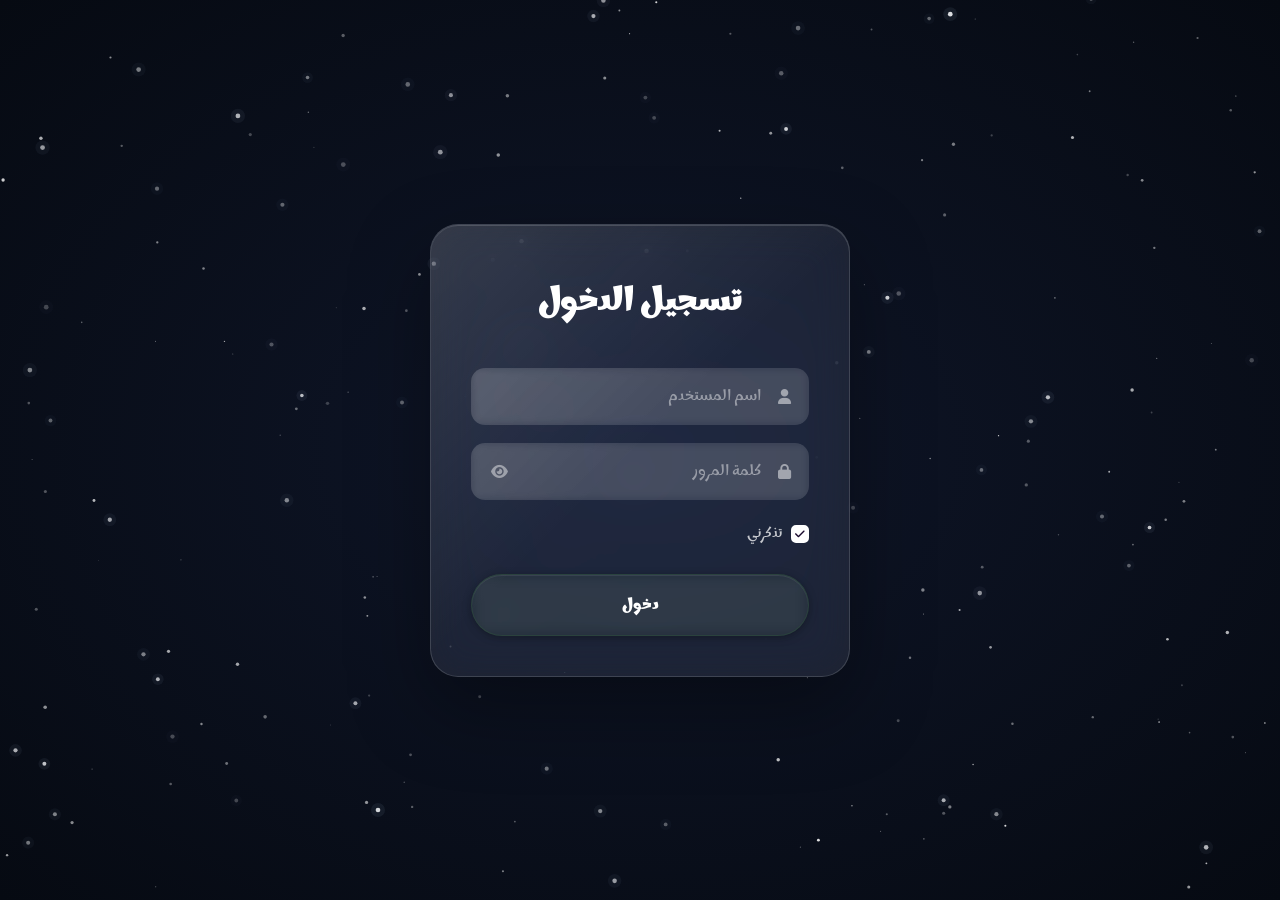
<file: index.html>
<!DOCTYPE html>
<html lang="ar" dir="rtl">
<head>
    <meta charset="UTF-8">
    <meta name="viewport" content="width=device-width, initial-scale=1.0">
    <link rel="icon" type="image/svg+xml" href="data:image/svg+xml,%3Csvg xmlns='http://www.w3.org/2000/svg' viewBox='0 0 32 32'%3E%3Crect width='32' height='32' rx='6' fill='%2310b981'/%3E%3Cpath d='M14 6h4v8h8v4h-8v8h-4v-8H6v-4h8z' fill='%23fff'/%3E%3C/svg%3E">
    <title>تسجيل الدخول</title>
    <link href="https://fonts.googleapis.com/css2?family=Marhey:wght@300;400;500;600;700&display=swap" rel="stylesheet">
    <link rel="stylesheet" href="https://cdnjs.cloudflare.com/ajax/libs/font-awesome/6.5.1/css/all.min.css">
    <link rel="stylesheet" href="login.css">
</head>
<body>

    <canvas id="starfield"></canvas>

    <!-- ===== Login Card ===== -->
    <div class="login-wrapper">
        <div class="glass-card">
            <h1>تسجيل الدخول</h1>

            <form action="javascript:void(0)" onsubmit="login()">
                <div class="form-group">
                    <input type="text" placeholder="اسم المستخدم" id="username" autocomplete="username">
                    <i class="fas fa-user icon"></i>
                </div>

                <div class="form-group">
                    <input type="password" placeholder="كلمة المرور" id="password" autocomplete="current-password">
                    <i class="fas fa-lock icon"></i>
                    <button type="button" class="toggle-pass" onclick="togglePass()" id="togglePassBtn" tabindex="-1" aria-label="إظهار/إخفاء كلمة المرور">
                        <i class="fas fa-eye"></i>
                    </button>
                </div>

                <div class="options-row">
                    <label class="remember">
                        <input type="checkbox" checked>
                        تذكرني
                    </label>
                </div>

                <div id="errorMsg" class="form-error"></div>

                <button type="submit" class="login-btn">دخول</button>
            </form>
        </div>
    </div>

    <!-- ===== Success Overlay - Lamp Effect ===== -->
    <div class="success-overlay" id="successOverlay">
        <div class="lamp-wrap">
            <div class="lamp-conic-r">
                <div class="mask-b"></div>
                <div class="mask-l"></div>
            </div>
            <div class="lamp-conic-l">
                <div class="mask-b"></div>
                <div class="mask-r"></div>
            </div>
            <div class="lamp-blur-bg"></div>
            <div class="lamp-blur-overlay"></div>
            <div class="lamp-glow"></div>
            <div class="lamp-glow-intense" id="lampGlowIntense"></div>
            <div class="lamp-line" id="lampLine"></div>
            <div class="lamp-spacer"></div>
        </div>
        <div class="success-content">
            <div class="success-check"><i class="fas fa-check"></i></div>
            <div class="success-text">تم التسجيل</div>
            <div class="success-sub">جاري تحويلك...</div>
        </div>
    </div>

    <script src="script.js"></script>
</body>
</html>
</file>
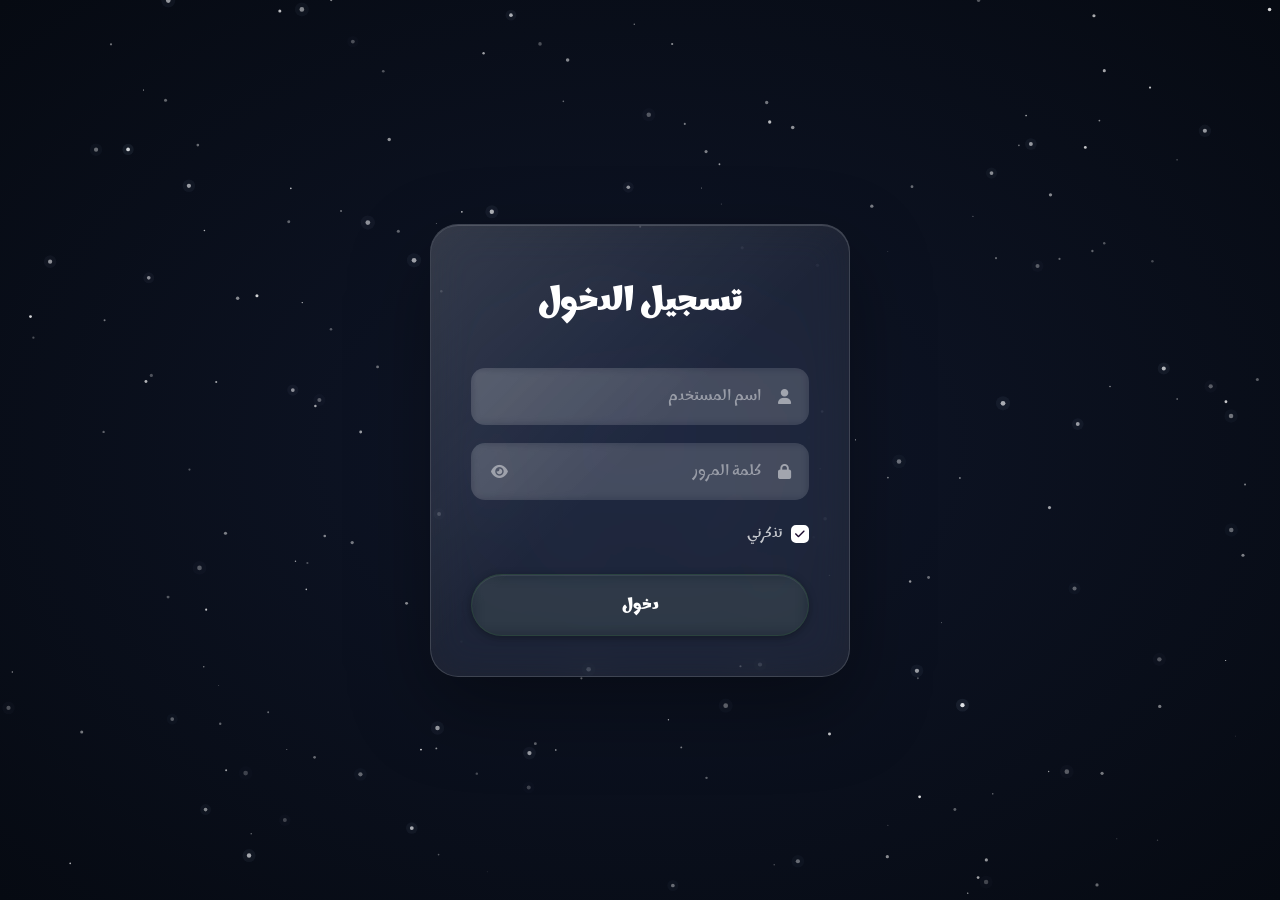
<file: admin/index.html>
<!DOCTYPE html>
<html lang="ar" dir="rtl">
<head>
    <meta charset="UTF-8">
    <meta name="viewport" content="width=device-width, initial-scale=1.0">
    <meta name="theme-color" content="#142918">
    <link rel="icon" type="image/svg+xml" href="data:image/svg+xml,%3Csvg xmlns='http://www.w3.org/2000/svg' viewBox='0 0 32 32'%3E%3Crect width='32' height='32' rx='6' fill='%2310b981'/%3E%3Cpath d='M14 6h4v8h8v4h-8v8h-4v-8H6v-4h8z' fill='%23fff'/%3E%3C/svg%3E">
    <title>لوحة التحكم - مستشفى شهداء الأقصى</title>
    <meta http-equiv="Cache-Control" content="no-cache, no-store, must-revalidate">
    <meta http-equiv="Pragma" content="no-cache">
    <meta http-equiv="Expires" content="0">
    <link rel="stylesheet" href="https://cdnjs.cloudflare.com/ajax/libs/font-awesome/6.5.1/css/all.min.css">
    <link rel="stylesheet" href="../shared.css">
    <link rel="stylesheet" href="style.css">
</head>
<body>
    <div class="theme-overlay" id="themeOverlay"></div>
    <div class="sidebar-overlay" id="sidebarOverlay" onclick="toggleSidebar()"></div>

    <!-- ===== Sidebar ===== -->
    <aside class="sidebar collapsed" id="sidebar">
        <div class="sidebar-brand">
            <div class="brand-icon"><i class="fas fa-crown"></i></div>
            <div class="brand-text">
                <strong>لوحة التحكم</strong>
                <small>مستشفى شهداء الأقصى</small>
            </div>
        </div>
        <nav class="sidebar-nav">
            <a class="tab active" data-tab="dashboard" onclick="adminTab('dashboard')">
                <i class="fas fa-gauge-high"></i> <span>لوحة التحكم</span>
            </a>
            <a class="tab" data-tab="users" onclick="adminTab('users')">
                <span class="lg-icon"><i class="fas fa-users-gear"></i></span> <span>المستخدمون</span>
            </a>
            <a class="tab" data-tab="lists" onclick="adminTab('lists')">
                <span class="lg-icon"><i class="fas fa-list-ul"></i></span> <span>القوائم</span>
            </a>
            <a onclick="navigateWithProgress('../inventory/index.html')" style="cursor:pointer">
                <span class="lg-icon"><i class="fas fa-boxes-stacked"></i></span> <span>الذهاب إلى المخزون</span>
            </a>
        </nav>
        <div class="sidebar-footer">
            <a onclick="logout()"><span class="lg-icon"><i class="fas fa-right-from-bracket"></i></span> <span>تسجيل الخروج</span></a>
            <a onclick="toggleSidebar()" class="sidebar-toggle"><span class="lg-icon"><i class="fas fa-chevron-right"></i></span> <span>طي القائمة</span></a>
        </div>
    </aside>
    <script>if (window.innerWidth > 1024){document.getElementById('sidebar').classList.remove('collapsed')}</script>

    <!-- ===== Main Content ===== -->
    <div class="main-content">
        <!-- Top Bar -->
        <header class="topbar">
            <button class="mobile-menu-btn" onclick="toggleSidebar()"><i class="fas fa-bars"></i></button>
            <div class="topbar-title">
                <i class="fas fa-crown"></i>
                لوحة التحكم
            </div>
            <div class="topbar-left">
                <div id="liveClock" class="topbar-clock"></div>
                <button class="theme-toggle-btn" onclick="toggleTheme()" id="themeBtn" title="الوضع الليلي">
                    <span class="tt-handle"><i class="fas fa-sun"></i></span>
                </button>
            </div>
        </header>

        <!-- Content Area -->
        <div class="content-area">
            <!-- == Dashboard Tab == -->
            <section id="tab-dashboard" class="tab-content active">
                <!-- Stats Row -->
                <div class="stats-row">
                    <div class="stat-card">
                        <div class="stat-icon"><i class="fas fa-users" style="color:#1a7a4c"></i></div>
                        <div class="stat-value" id="statTotalUsers">0</div>
                        <div class="stat-label">إجمالي المستخدمين</div>
                    </div>
                    <div class="stat-card">
                        <div class="stat-icon"><i class="fas fa-crown" style="color:#f59e0b"></i></div>
                        <div class="stat-value" id="statAdmins">0</div>
                        <div class="stat-label">المديرين</div>
                    </div>
                    <div class="stat-card">
                        <div class="stat-icon"><i class="fas fa-user" style="color:#3b82f6"></i></div>
                        <div class="stat-value" id="statUsers">0</div>
                        <div class="stat-label">المستخدمين</div>
                    </div>
                    <div class="stat-card">
                        <div class="stat-icon"><i class="fas fa-circle" style="color:#346739"></i></div>
                        <div class="stat-value" id="statActive">0</div>
                        <div class="stat-label">نشط الآن</div>
                    </div>
                </div>

                <!-- Active Users Bar -->
                <div class="card">
                    <div class="card-body" style="padding:16px 20px">
                        <div style="display:flex;align-items:center;gap:10px;margin-bottom:10px">
                            <i class="fas fa-circle" style="color:#346739;font-size:10px"></i>
                            <span style="font-weight:600;font-size:14px">المستخدمون النشطون حالياً</span>
                        </div>
                        <div id="activeUsersList" style="display:flex;flex-wrap:wrap;gap:8px">جاري التحميل...</div>
                    </div>
                </div>
            </section>

            <!-- == Users Tab == -->
            <section id="tab-users" class="tab-content">
                <div class="card">
                    <div class="card-header">
                        <h2><i class="fas fa-user-gear"></i> إدارة المستخدمين</h2>
                        <button class="btn btn-primary" onclick="showAddUserModal()">
                            <i class="fas fa-plus"></i> إضافة مستخدم
                        </button>
                    </div>
                    <div class="card-body" style="padding-top:0">
                        <div class="table-wrap">
                            <table>
                                <thead>
                                    <tr>
                                        <th>اسم المستخدم</th>
                                        <th>كلمة المرور</th>
                                        <th>الدور</th>
                                        <th>صلاحية التعديل</th>
                                        <th>الإجراءات</th>
                                    </tr>
                                </thead>
                                <tbody id="usersTableBody"></tbody>
                            </table>
                        </div>
                        <div style="margin-top:14px;padding:10px 14px;background:var(--bg-main);border-radius:10px;font-size:13px;color:var(--text-secondary);display:flex;align-items:center;gap:8px">
                            <i class="fas fa-info-circle" style="color:#3b82f6"></i>
                            المستخدم صاحب دور <strong>admin</strong> لا يمكن حذفه.
                        </div>
                    </div>
                </div>
            </section>

            <!-- == القوائم == -->
            <section id="tab-lists" class="tab-content">
                <div class="card">
                    <div class="card-header"><h2><i class="fas fa-list-ul"></i> إدارة القوائم المنسدلة</h2></div>
                    <div class="card-body" id="listsBody"></div>
                </div>
            </section>
        </div>
    </div>

    <!-- ===== Modal ===== -->
    <div class="modal-overlay" id="modalOverlay" onclick="closeModal()"></div>
    <div class="modal" id="modal">
        <div class="modal-header">
            <h3 id="modalTitle">إضافة مستخدم</h3>
            <button class="close-btn" onclick="closeModal()">&times;</button>
        </div>
        <div class="modal-body" id="modalBody"></div>
    </div>

    <!-- ===== Toast Container ===== -->
    <div class="toast-container" id="toastContainer"></div>

    <button class="scroll-top" id="scrollTopBtn" onclick="window.scrollTo({top:0,behavior:'smooth'})" aria-label="رجوع للأعلى">
        <i class="fas fa-arrow-up"></i>
    </button>

    <!-- ===== Loading Overlay (Progressive Flux) ===== -->
    <div class="loading-overlay" id="loadingOverlay">
        <div class="loading-box">
            <div class="flux-icon">
                <i class="fas fa-cubes"></i>
            </div>
            <div class="flux-phases">
                <span class="flux-phase" data-pct="0">جاري التجهيز</span>
                <span class="flux-phase" data-pct="35">جاري التحميل</span>
                <span class="flux-phase" data-pct="70">جاري المعالجة</span>
                <span class="flux-phase" data-pct="100">اكتمل</span>
            </div>
            <div class="flux-track">
                <div class="flux-fill" id="loadingTrack"></div>
                <div class="flux-glow"></div>
            </div>
            <div class="loading-percent" id="loadingPercent">0%</div>
        </div>
    </div>

    <script src="script.js"></script>
    <script>
function navigateWithProgress(url) {
    var overlay = document.getElementById('loadingOverlay');
    var track = document.getElementById('loadingTrack');
    var pct = document.getElementById('loadingPercent');
    overlay.classList.add('active');
    var phases = overlay.querySelectorAll('.flux-phase');
    var p = 0;
    var interval = setInterval(function() {
        if (p < 100) {
            p += 5;
            track.style.width = p + '%';
            pct.textContent = p + '%';
            phases.forEach(function(ph) {
                var at = parseInt(ph.getAttribute('data-pct'));
                ph.classList.toggle('active', p >= at);
            });
        }
        if (p >= 100) {
            clearInterval(interval);
            setTimeout(function() { window.location.href = url; }, 300);
        }
    }, 80);
}
    </script>
</body>
</html>
</file>
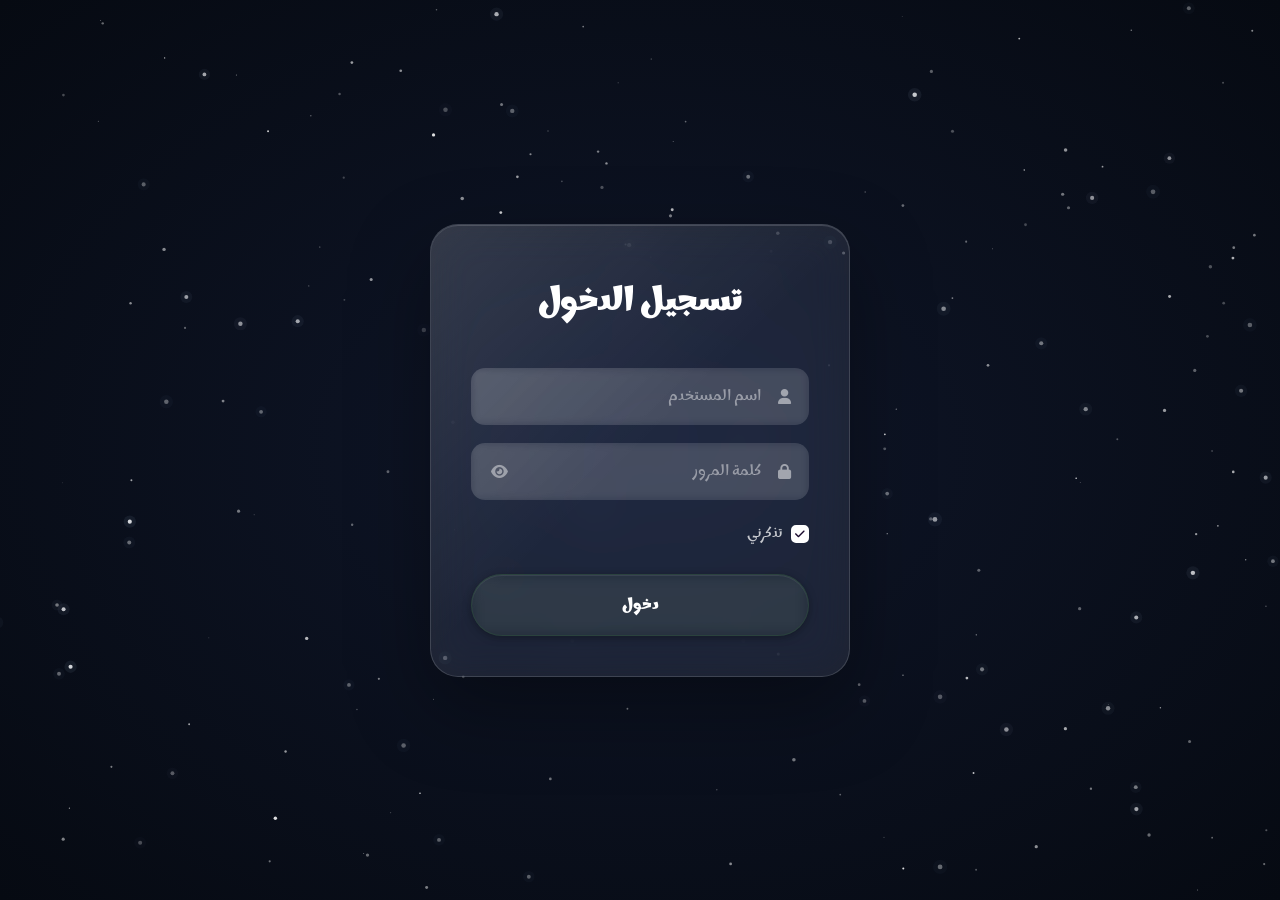
<file: inventory/index.html>
<!DOCTYPE html>
<html lang="ar" dir="rtl">
<head>
    <meta charset="UTF-8">
    <meta name="viewport" content="width=device-width, initial-scale=1.0">
    <meta name="theme-color" content="#142918">
    <link rel="icon" type="image/svg+xml" href="data:image/svg+xml,%3Csvg xmlns='http://www.w3.org/2000/svg' viewBox='0 0 32 32'%3E%3Crect width='32' height='32' rx='6' fill='%2310b981'/%3E%3Cpath d='M14 6h4v8h8v4h-8v8h-4v-8H6v-4h8z' fill='%23fff'/%3E%3C/svg%3E">
    <title>إدارة المخزون - مستشفى شهداء الأقصى</title>
    <meta http-equiv="Cache-Control" content="no-cache, no-store, must-revalidate">
    <meta http-equiv="Pragma" content="no-cache">
    <meta http-equiv="Expires" content="0">
    <link rel="stylesheet" href="https://cdnjs.cloudflare.com/ajax/libs/font-awesome/6.5.1/css/all.min.css">
    <link rel="stylesheet" href="../shared.css">
    <link rel="stylesheet" href="style.css">
    <script src="https://cdn.sheetjs.com/xlsx-0.20.2/package/dist/xlsx.full.min.js"></script>
    <script>
function sidebarTab(n) {
    if (n === 'incoming' || n === 'outgoing') { n = 'inventory'; }
    switchTab(n);
    document.querySelectorAll('.sidebar-nav a').forEach(a => a.classList.remove('active'));
    const link = document.querySelector(`.sidebar-nav a[data-tab="${n}"]`);
    if (link) link.classList.add('active');
}
function subTab(parent, name) {
    document.querySelectorAll(`#${parent} .sub-tab`).forEach(t => t.classList.remove('active'));
    document.querySelectorAll(`#${parent} .sub-content`).forEach(t => t.classList.remove('active'));
    const tab = document.querySelector(`#${parent} .sub-tab[data-sub="${name}"]`);
    const content = document.getElementById(`${parent}-${name}`);
    if (tab) tab.classList.add('active');
    if (content) content.classList.add('active');
}
// Auto-open correct sub-tab from hash
if (window.location.hash) {
    const h = window.location.hash.replace('#tab-', '');
    if (h === 'incoming' || h === 'outgoing') {
        document.addEventListener('DOMContentLoaded', () => {
            setTimeout(() => subTab('tab-inventory', h), 100);
        });
    }
}
    </script>
</head>
<body>
    <div class="theme-overlay" id="themeOverlay"></div>
    <div class="sidebar-overlay" id="sidebarOverlay" onclick="toggleSidebar()"></div>

    <!-- ===== Sidebar ===== -->
    <aside class="sidebar collapsed" id="sidebar">
        <div class="sidebar-brand">
            <div class="brand-icon"><i class="fas fa-warehouse"></i></div>
            <div class="brand-text">
                <strong>المستودع</strong>
                <small>مستشفى شهداء الأقصى</small>
            </div>
        </div>
        <nav class="sidebar-nav">
            <a class="active tab" data-tab="inventory" onclick="sidebarTab('inventory')">
                <span class="lg-icon"><i class="fas fa-cubes"></i></span> <span>المخزون</span>
            </a>
            <a class="tab" data-tab="loan" onclick="sidebarTab('loan')">
                <span class="lg-icon"><i class="fas fa-hand-holding-box"></i></span> <span>الإعارة</span>
            </a>
            <a class="tab" data-tab="kahana" onclick="sidebarTab('kahana')">
                <span class="lg-icon"><i class="fas fa-people-group"></i></span> <span>راكد</span>
            </a>
            <a class="tab" data-tab="categories" onclick="sidebarTab('categories')">
                <span class="lg-icon"><i class="fas fa-tags"></i></span> <span>التصنيفات</span>
            </a>
            <a class="tab" data-tab="reports" onclick="sidebarTab('reports')">
                <span class="lg-icon"><i class="fas fa-chart-bar"></i></span> <span>التقارير</span>
            </a>
        </nav>
        <div class="sidebar-footer">
            <a onclick="navigateWithProgress('../admin/index.html')"><span class="lg-icon"><i class="fas fa-crown"></i></span> <span>لوحة التحكم</span></a>
            <a onclick="logout()"><span class="lg-icon"><i class="fas fa-right-from-bracket"></i></span> <span>تسجيل الخروج</span></a>
            <a onclick="toggleSidebar()" class="sidebar-toggle"><span class="lg-icon"><i class="fas fa-chevron-right"></i></span> <span>طي القائمة</span></a>
        </div>
    </aside>
    <script>if (window.innerWidth > 1024){document.getElementById('sidebar').classList.remove('collapsed')}</script>

    <!-- ===== Main Content ===== -->
    <div class="main-content">
        <!-- Top Bar -->
        <header class="topbar">
            <button class="mobile-menu-btn" onclick="toggleSidebar()"><i class="fas fa-bars"></i></button>
            <div class="topbar-title">
                <i class="fas fa-boxes-stacked"></i>
                إدارة المخزون والمستلزمات
            </div>
            <div class="topbar-left">
                <div id="liveClock" class="topbar-clock"></div>
                <button class="theme-toggle-btn" onclick="toggleTheme()" id="themeBtn" title="الوضع الليلي">
                    <span class="tt-handle"><i class="fas fa-sun"></i></span>
                </button>
                <span class="topbar-badge" id="totalBadge"><i class="fas fa-cube"></i> 0 مخزون</span>
            </div>
        </header>

        <!-- Content Area -->
        <div class="content-area">

            <!-- == المخزون == -->
            <section id="tab-inventory" class="tab-content active">
                <!-- Sub-tabs -->
                <div class="sub-tabs">
                    <button class="sub-tab active" data-sub="list" onclick="subTab('tab-inventory','list')">
                        <i class="fas fa-cubes"></i> المخزون
                    </button>
                    <button class="sub-tab" data-sub="incoming" onclick="subTab('tab-inventory','incoming')">
                        <i class="fas fa-arrow-down"></i> وارد / إضافة
                    </button>
                    <button class="sub-tab" data-sub="outgoing" onclick="subTab('tab-inventory','outgoing')">
                        <i class="fas fa-arrow-up"></i> صادر / منصرف
                    </button>
                </div>

                <!-- Sub: المخزون -->
                <div id="tab-inventory-list" class="sub-content active">
                    <div class="card">
                        <div class="card-header">
                            <h2><i class="fas fa-cubes"></i> جدول الأرصدة</h2>
                            <div class="toolbar-actions">
                                <span class="bulk-bar" id="bulkTbl_inventory" style="display:none"><span class="bulk-count" id="bulkCnt_inventory">0</span> <button class="btn-action btn-danger" onclick="deleteSelected('inventory')"><i class="fas fa-trash-can"></i> حذف</button></span>
                                <button class="btn-action" onclick="showAddItemModal()"><i class="fas fa-plus"></i> إضافة صنف</button>
                                <button class="btn-action btn-purple" onclick="showColorsPanel()"><i class="fas fa-palette"></i> ألوان</button>
                                <button class="btn-action btn-green" onclick="exportExcel('inventory')"><i class="fas fa-file-export"></i> تصدير</button>
                                <button class="btn-action btn-indigo" onclick="document.getElementById('excelFileInput').click()"><i class="fas fa-file-import"></i> استيراد</button>
                                <input type="file" id="excelFileInput" accept=".xlsx,.xls" style="display:none" onchange="importExcel(event,'inventory')">
                            </div>
                        </div>
                        <div class="card-body" style="padding-top:0">
                            <div class="table-wrap">
                                <table>
                                    <thead>
                                        <tr>
                                            <th class="cb-col"><input type="checkbox" class="sel-all" data-tbl="inventory" onchange="toggleSelAll('inventory')"></th>
                                            <th>الكود</th><th>كود وزارة</th><th>اسم الصنف</th><th>الوحدة</th>
                                            <th>التصنيف</th><th>النوع</th><th>رصيد أول</th><th>وارد</th>
                                            <th>صادر</th><th>المتبقي</th><th>السعر</th><th>ملاحظات</th><th>إجراءات</th>
                                        </tr>
                                    </thead>
                                    <tbody id="inventoryTableBody"></tbody>
                                </table>
                            </div>
                        </div>
                    </div>
                </div>

                <!-- Sub: وارد / إضافة -->
                <div id="tab-inventory-incoming" class="sub-content">
                    <div class="card">
                        <div class="card-header">
                            <h2><i class="fas fa-arrow-down" style="color:#3b82f6"></i> تسجيل البضائع المستلمة</h2>
                            <div class="toolbar-actions">
                                <span class="bulk-bar" id="bulkTbl_incoming" style="display:none"><span class="bulk-count" id="bulkCnt_incoming">0</span> <button class="btn-action btn-danger" onclick="deleteSelected('incoming')"><i class="fas fa-trash-can"></i> حذف</button></span>
                                <button class="btn-action" onclick="showAddIncomingModal()"><i class="fas fa-plus"></i> وارد جديد</button>
                                <button class="btn-action btn-purple" onclick="showColorsPanel()"><i class="fas fa-palette"></i> ألوان</button>
                                <button class="btn-action btn-green" onclick="exportExcel('incoming')"><i class="fas fa-file-export"></i> تصدير</button>
                                <button class="btn-action btn-indigo" onclick="document.getElementById('excelFileInput_incoming').click()"><i class="fas fa-file-import"></i> استيراد</button>
                                <input type="file" id="excelFileInput_incoming" accept=".xlsx,.xls" style="display:none" onchange="importExcel(event,'incoming')">
                            </div>
                        </div>
                        <div class="card-body" style="padding-top:0">
                            <div class="table-wrap">
                                <table>
                                    <thead>
                                        <tr>
                                            <th class="cb-col"><input type="checkbox" class="sel-all" data-tbl="incoming" onchange="toggleSelAll('incoming')"></th>
                                            <th>اليوم</th><th>التاريخ</th><th>كود الصنف</th><th>كود وزارة</th>
                                            <th>اسم الصنف</th><th>الوحدة</th><th>التصنيف</th><th>النوع</th>
                                            <th>الكمية</th><th>الجهة</th><th>السعر</th><th>الإجمالي</th><th>ملاحظات</th><th>إجراءات</th>
                                        </tr>
                                    </thead>
                                    <tbody id="incomingTableBody"></tbody>
                                </table>
                            </div>
                        </div>
                    </div>
                </div>

                <!-- Sub: صادر / منصرف -->
                <div id="tab-inventory-outgoing" class="sub-content">
                    <div class="card">
                        <div class="card-header">
                            <h2><i class="fas fa-arrow-up" style="color:#f59e0b"></i> تسجيل البضائع المصروفة</h2>
                            <div class="toolbar-actions">
                                <span class="bulk-bar" id="bulkTbl_outgoing" style="display:none"><span class="bulk-count" id="bulkCnt_outgoing">0</span> <button class="btn-action btn-danger" onclick="deleteSelected('outgoing')"><i class="fas fa-trash-can"></i> حذف</button></span>
                                <button class="btn-action" onclick="showAddOutgoingModal()"><i class="fas fa-plus"></i> صادر جديد</button>
                                <button class="btn-action btn-purple" onclick="showColorsPanel()"><i class="fas fa-palette"></i> ألوان</button>
                                <button class="btn-action btn-green" onclick="exportExcel('outgoing')"><i class="fas fa-file-export"></i> تصدير</button>
                                <button class="btn-action btn-indigo" onclick="document.getElementById('excelFileInput_outgoing').click()"><i class="fas fa-file-import"></i> استيراد</button>
                                <input type="file" id="excelFileInput_outgoing" accept=".xlsx,.xls" style="display:none" onchange="importExcel(event,'outgoing')">
                            </div>
                        </div>
                        <div class="card-body" style="padding-top:0">
                            <div class="table-wrap">
                                <table>
                                    <thead>
                                        <tr>
                                            <th class="cb-col"><input type="checkbox" class="sel-all" data-tbl="outgoing" onchange="toggleSelAll('outgoing')"></th>
                                            <th>اليوم</th><th>التاريخ</th><th>كود الصنف</th><th>كود وزارة</th>
                                            <th>اسم الصنف</th><th>الوحدة</th><th>التصنيف</th><th>النوع</th>
                                            <th>الكمية</th><th>الجهة</th><th>السعر</th><th>الإجمالي</th><th>ملاحظات</th><th>إجراءات</th>
                                        </tr>
                                    </thead>
                                    <tbody id="outgoingTableBody"></tbody>
                                </table>
                            </div>
                        </div>
                    </div>
                </div>
            </section>

            <!-- == الوارد (مدمج في المخزون - احتفاظ للتوافق) == -->
            <section id="tab-incoming" class="tab-content" style="display:none"></section>

            <!-- == الصادر (مدمج في المخزون - احتفاظ للتوافق) == -->
            <section id="tab-outgoing" class="tab-content" style="display:none"></section>

            <!-- == الإعارة == -->
            <section id="tab-loan" class="tab-content">
                <div class="sub-tabs">
                    <button class="sub-tab active" data-sub="list" onclick="subTab('tab-loan','list')">
                        <i class="fas fa-hand-holding-box"></i> الإعارة
                    </button>
                    <button class="sub-tab" data-sub="incoming" onclick="subTab('tab-loan','incoming')">
                        <i class="fas fa-arrow-down"></i> وارد / إضافة
                    </button>
                    <button class="sub-tab" data-sub="outgoing" onclick="subTab('tab-loan','outgoing')">
                        <i class="fas fa-arrow-up"></i> صادر / منصرف
                    </button>
                    <button class="sub-tab" data-sub="inventory" onclick="subTab('tab-loan','inventory')">
                        <i class="fas fa-cubes"></i> المخزون
                    </button>
                </div>

                <div id="tab-loan-list" class="sub-content active">
                    <div class="card">
                        <div class="card-header">
                            <h2><i class="fas fa-hand-holding-box" style="color:#8b5cf6"></i> المعدات الطبية المعارة</h2>
                            <div class="toolbar-actions">
                                <span class="bulk-bar" id="bulkTbl_loan" style="display:none"><span class="bulk-count" id="bulkCnt_loan">0</span> <button class="btn-action btn-danger" onclick="deleteSelected('loan')"><i class="fas fa-trash-can"></i> حذف</button></span>
                                <button class="btn-action" onclick="showAddLoanModal()"><i class="fas fa-plus"></i> إعارة جديدة</button>
                                <button class="btn-action btn-purple" onclick="showColorsPanel()"><i class="fas fa-palette"></i> ألوان</button>
                                <button class="btn-action btn-green" onclick="exportExcel('loan')"><i class="fas fa-file-export"></i> تصدير</button>
                                <button class="btn-action btn-indigo" onclick="document.getElementById('excelFileInput_loan').click()"><i class="fas fa-file-import"></i> استيراد</button>
                                <input type="file" id="excelFileInput_loan" accept=".xlsx,.xls" style="display:none" onchange="importExcel(event,'loan')">
                            </div>
                        </div>
                        <div class="card-body" style="padding-top:0">
                            <div class="table-wrap">
                                <table>
                                    <thead>
                                        <tr>
                                            <th class="cb-col"><input type="checkbox" class="sel-all" data-tbl="loan" onchange="toggleSelAll('loan')"></th>
                                            <th>كود</th><th>كود وزارة</th><th>الاسم</th><th>الوحدة</th>
                                            <th>التصنيف</th><th>رصيد أول</th><th>وارد</th><th>صادر</th><th>المتبقي</th><th>إجراءات</th>
                                        </tr>
                                    </thead>
                                    <tbody id="loanTableBody"></tbody>
                                </table>
                            </div>
                        </div>
                    </div>
                </div>

                <div id="tab-loan-incoming" class="sub-content">
                    <div class="card">
                        <div class="card-header">
                            <h2><i class="fas fa-circle-arrow-down" style="color:#8b5cf6"></i> سجل الإعارة الوارد</h2>
                            <div class="toolbar-actions">
                                <span class="bulk-bar" id="bulkTbl_loanIncoming" style="display:none"><span class="bulk-count" id="bulkCnt_loanIncoming">0</span> <button class="btn-action btn-danger" onclick="deleteSelected('loanIncoming')"><i class="fas fa-trash-can"></i> حذف</button></span>
                                <button class="btn-action" onclick="showAddLoanIncomingModal()"><i class="fas fa-plus"></i> وارد إعارة</button>
                                <button class="btn-action btn-purple" onclick="showColorsPanel()"><i class="fas fa-palette"></i> ألوان</button>
                                <button class="btn-action btn-green" onclick="exportExcel('loanIncoming')"><i class="fas fa-file-export"></i> تصدير</button>
                                <button class="btn-action btn-indigo" onclick="document.getElementById('excelFileInput_loanIncoming').click()"><i class="fas fa-file-import"></i> استيراد</button>
                                <input type="file" id="excelFileInput_loanIncoming" accept=".xlsx,.xls" style="display:none" onchange="importExcel(event,'loanIncoming')">
                            </div>
                        </div>
                        <div class="card-body" style="padding-top:0">
                            <div class="table-wrap">
                                <table>
                                    <thead>
                                        <tr>
                                            <th class="cb-col"><input type="checkbox" class="sel-all" data-tbl="loanIncoming" onchange="toggleSelAll('loanIncoming')"></th>
                                            <th>اليوم</th><th>التاريخ</th><th>كود</th><th>الاسم</th>
                                            <th>الكمية</th><th>الجهة</th><th>السعر</th><th>الإجمالي</th><th>إجراءات</th>
                                        </tr>
                                    </thead>
                                    <tbody id="loanIncomingBody"></tbody>
                                </table>
                            </div>
                        </div>
                    </div>
                </div>

                <div id="tab-loan-outgoing" class="sub-content">
                    <div class="card">
                        <div class="card-header"><h2><i class="fas fa-arrow-up" style="color:#f59e0b"></i> صادر الإعارة</h2></div>
                        <div class="card-body"><p style="text-align:center;padding:2rem;color:var(--text-sec)">قريباً...</p></div>
                    </div>
                </div>

                <div id="tab-loan-inventory" class="sub-content">
                    <div class="card">
                        <div class="card-header">
                            <h2><i class="fas fa-cubes" style="color:#1a7a4c"></i> المخزون العام</h2>
                            <div class="toolbar-actions">
                                <span class="bulk-bar" id="bulkTbl_loanInventory" style="display:none"><span class="bulk-count" id="bulkCnt_loanInventory">0</span> <button class="btn-action btn-danger" onclick="deleteSelected('loanInventory')"><i class="fas fa-trash-can"></i> حذف</button></span>
                                <button class="btn-action btn-green" onclick="exportExcel('inventory')"><i class="fas fa-file-export"></i> تصدير</button>
                            </div>
                        </div>
                        <div class="card-body" style="padding-top:0">
                            <div class="table-wrap">
                                <table>
                                    <thead>
                                        <tr>
                                            <th class="cb-col"><input type="checkbox" class="sel-all" data-tbl="loanInventory" onchange="toggleSelAll('loanInventory')"></th>
                                            <th>الكود</th><th>كود وزارة</th><th>اسم الصنف</th><th>الوحدة</th>
                                            <th>التصنيف</th><th>النوع</th><th>رصيد أول</th><th>وارد</th>
                                            <th>صادر</th><th>المتبقي</th><th>السعر</th><th>ملاحظات</th>
                                        </tr>
                                    </thead>
                                    <tbody id="loanInventoryBody"></tbody>
                                </table>
                            </div>
                        </div>
                    </div>
                </div>
            </section>

            <!-- == راكد == -->
            <section id="tab-kahana" class="tab-content">
                <div class="sub-tabs">
                    <button class="sub-tab active" data-sub="list" onclick="subTab('tab-kahana','list')">
                        <i class="fas fa-people-group"></i> راكد
                    </button>
                    <button class="sub-tab" data-sub="incoming" onclick="subTab('tab-kahana','incoming')">
                        <i class="fas fa-arrow-down"></i> وارد / إضافة
                    </button>
                    <button class="sub-tab" data-sub="outgoing" onclick="subTab('tab-kahana','outgoing')">
                        <i class="fas fa-arrow-up"></i> صادر / منصرف
                    </button>
                </div>

                <div id="tab-kahana-list" class="sub-content active">
                    <div class="card">
                        <div class="card-header">
                            <h2><i class="fas fa-people-group" style="color:#ec4899"></i> راكد</h2>
                            <div class="toolbar-actions">
                                <span class="bulk-bar" id="bulkTbl_kahana" style="display:none"><span class="bulk-count" id="bulkCnt_kahana">0</span> <button class="btn-action btn-danger" onclick="deleteSelected('kahana')"><i class="fas fa-trash-can"></i> حذف</button></span>
                                <button class="btn-action" onclick="showAddKahanaModal()"><i class="fas fa-plus"></i> إضافة</button>
                                <button class="btn-action btn-purple" onclick="showColorsPanel()"><i class="fas fa-palette"></i> ألوان</button>
                                <button class="btn-action btn-green" onclick="exportExcel('kahana')"><i class="fas fa-file-export"></i> تصدير</button>
                                <button class="btn-action btn-indigo" onclick="document.getElementById('excelFileInput_kahana').click()"><i class="fas fa-file-import"></i> استيراد</button>
                                <input type="file" id="excelFileInput_kahana" accept=".xlsx,.xls" style="display:none" onchange="importExcel(event,'kahana')">
                            </div>
                        </div>
                        <div class="card-body" style="padding-top:0">
                            <div class="table-wrap">
                                <table>
                                    <thead>
                                        <tr>
                                            <th class="cb-col"><input type="checkbox" class="sel-all" data-tbl="kahana" onchange="toggleSelAll('kahana')"></th>
                                            <th>الاسم</th><th>التصنيف</th><th>التفاصيل</th><th>ملاحظات</th><th>إجراءات</th>
                                        </tr>
                                    </thead>
                                    <tbody id="kahanaTableBody"></tbody>
                                </table>
                            </div>
                        </div>
                    </div>
                </div>

                <div id="tab-kahana-incoming" class="sub-content">
                    <div class="card">
                        <div class="card-header"><h2><i class="fas fa-arrow-down" style="color:#3b82f6"></i> وارد راكد</h2></div>
                        <div class="card-body"><p style="text-align:center;padding:2rem;color:var(--text-sec)">قريباً...</p></div>
                    </div>
                </div>

                <div id="tab-kahana-outgoing" class="sub-content">
                    <div class="card">
                        <div class="card-header"><h2><i class="fas fa-arrow-up" style="color:#f59e0b"></i> صادر راكد</h2></div>
                        <div class="card-body"><p style="text-align:center;padding:2rem;color:var(--text-sec)">قريباً...</p></div>
                    </div>
                </div>
            </section>

            <!-- == التصنيفات (قيد التطوير) == -->
            <section id="tab-categories" class="tab-content">
                <div class="card">
                    <div class="card-body" style="text-align:center;padding:60px 24px">
                        <i class="fas fa-tags" style="font-size:48px;color:var(--text-muted);display:block;margin-bottom:16px;opacity:0.4"></i>
                        <h3 style="color:var(--text-secondary)">إدارة التصنيفات</h3>
                        <p style="color:var(--text-muted);margin-top:8px">قيد التطوير - سيتم إضافته قريباً</p>
                    </div>
                </div>
            </section>

            <!-- == التقارير والإحصائيات == -->
            <section id="tab-reports" class="tab-content">
                <div class="stats-row" id="rptStats"></div>
                <div class="card">
                    <div class="card-header"><h2><i class="fas fa-tags"></i> توزيع التصنيفات</h2></div>
                    <div class="card-body"><div id="rptCategories"></div></div>
                </div>
                <div class="card">
                    <div class="card-header"><h2><i class="fas fa-chart-pie"></i> تحليل المخزون</h2></div>
                    <div class="card-body"><div id="rptAnalysis"></div></div>
                </div>
                <div class="card">
                    <div class="card-header"><h2><i class="fas fa-clock-rotate"></i> آخر النشاطات</h2></div>
                    <div class="card-body"><div id="rptActivity"></div></div>
                </div>
                <div class="card">
                    <div class="card-header"><h2><i class="fas fa-download"></i> تصدير شامل</h2></div>
                    <div class="card-body" id="rptExport"></div>
                </div>
            </section>
        </div>
    </div>

    <!-- ===== Modal ===== -->
    <div class="modal-overlay" id="modalOverlay" onclick="closeModal()"></div>
    <div class="modal" id="modal">
        <div class="modal-header">
            <h3 id="modalTitle">إضافة</h3>
            <button class="close-btn" onclick="closeModal()">&times;</button>
        </div>
        <div class="modal-body" id="modalBody"></div>
    </div>

    <!-- ===== Toast Container ===== -->
    <div class="toast-container" id="toastContainer"></div>

    <button class="scroll-top" id="scrollTopBtn" onclick="window.scrollTo({top:0,behavior:'smooth'})" aria-label="رجوع للأعلى">
        <i class="fas fa-arrow-up"></i>
    </button>

    <!-- ===== Loading Overlay (Progressive Flux) ===== -->
    <div class="loading-overlay" id="loadingOverlay">
        <div class="loading-box">
            <div class="flux-icon">
                <i class="fas fa-cubes"></i>
            </div>
            <div class="flux-phases">
                <span class="flux-phase" data-pct="0">جاري التجهيز</span>
                <span class="flux-phase" data-pct="35">جاري التحميل</span>
                <span class="flux-phase" data-pct="70">جاري المعالجة</span>
                <span class="flux-phase" data-pct="100">اكتمل</span>
            </div>
            <div class="flux-track">
                <div class="flux-fill" id="loadingTrack"></div>
                <div class="flux-glow"></div>
            </div>
            <div class="loading-percent" id="loadingPercent">0%</div>
        </div>
    </div>

    <script>
function navigateWithProgress(url) {
    var overlay = document.getElementById('loadingOverlay');
    var track = document.getElementById('loadingTrack');
    var pct = document.getElementById('loadingPercent');
    overlay.classList.add('active');
    var phases = overlay.querySelectorAll('.flux-phase');
    var p = 0;
    var interval = setInterval(function() {
        if (p < 100) {
            p += 5;
            track.style.width = p + '%';
            pct.textContent = p + '%';
            phases.forEach(function(ph) {
                var at = parseInt(ph.getAttribute('data-pct'));
                ph.classList.toggle('active', p >= at);
            });
        }
        if (p >= 100) {
            clearInterval(interval);
            setTimeout(function() { window.location.href = url; }, 300);
        }
    }, 80);
}
    </script>
    <script src="script.js"></script>
</body>
</html>
</file>
<file: login.css>
* { margin: 0; padding: 0; box-sizing: border-box; }

body {
    font-family: 'Marhey', sans-serif;
    min-height: 100vh;
    background: radial-gradient(ellipse at center, #0f1629 0%, #060a12 100%);
    display: flex;
    align-items: center;
    justify-content: center;
    overflow: hidden;
    position: relative;
}

/* ===== Starfield Canvas ===== */
#starfield {
    position: fixed;
    inset: 0;
    width: 100%;
    height: 100%;
    z-index: 0;
    pointer-events: none;
}

/* ===== Login Wrapper ===== */
.login-wrapper {
    position: relative;
    z-index: 10;
    width: 100%;
    display: flex;
    align-items: center;
    justify-content: center;
    padding: 20px;
}

.glass-card {
    width: 100%;
    max-width: 420px;
    padding: 48px 40px 40px;
    background: rgba(255, 255, 255, 0.08);
    backdrop-filter: blur(20px) saturate(1.4);
    -webkit-backdrop-filter: blur(20px) saturate(1.4);
    border-radius: 28px;
    border: 1px solid rgba(255, 255, 255, 0.15);
    box-shadow:
        0 30px 80px rgba(0, 0, 0, 0.35),
        inset 0 1px 0 rgba(255, 255, 255, 0.15);
    position: relative;
}

.glass-card::before {
    content: '';
    position: absolute;
    inset: 0;
    border-radius: 28px;
    background: linear-gradient(135deg, rgba(255,255,255,0.10) 0%, transparent 50%);
    pointer-events: none;
}

.glass-card h1 {
    text-align: center;
    font-size: 34px;
    font-weight: 700;
    color: #fff;
    margin-bottom: 36px;
    letter-spacing: -0.5px;
}

/* ===== Form ===== */
.form-group {
    margin-bottom: 18px;
    position: relative;
}

.form-group input {
    width: 100%;
    padding: 15px 48px 15px 18px;
    border: none;
    border-radius: 14px;
    font-size: 15px;
    font-family: 'Marhey', sans-serif;
    font-weight: 400;
    color: #fff;
    background: rgba(255, 255, 255, 0.10);
    backdrop-filter: blur(4px);
    transition: all 0.25s ease;
    outline: none;
}

.form-group input::placeholder {
    color: rgba(255, 255, 255, 0.45);
    font-weight: 400;
}

.form-group input:focus {
    background: rgba(255, 255, 255, 0.16);
    box-shadow: 0 0 0 2px rgba(255, 255, 255, 0.20);
}

.form-group .icon {
    position: absolute;
    right: 18px;
    top: 50%;
    transform: translateY(-50%);
    color: rgba(255, 255, 255, 0.50);
    font-size: 15px;
    pointer-events: none;
}

.toggle-pass {
    position: absolute;
    left: 14px;
    top: 50%;
    transform: translateY(-50%);
    background: none;
    border: none;
    color: rgba(255, 255, 255, 0.45);
    font-size: 15px;
    cursor: pointer;
    padding: 6px;
    transition: color 0.2s;
    display: flex;
    align-items: center;
    justify-content: center;
}
.toggle-pass:hover { color: rgba(255, 255, 255, 0.75); }

/* ===== Options Row ===== */
.options-row {
    display: flex;
    align-items: center;
    justify-content: space-between;
    margin: 22px 0 28px;
    font-size: 14px;
}

.remember {
    display: flex;
    align-items: center;
    gap: 9px;
    color: rgba(255, 255, 255, 0.75);
    cursor: pointer;
    user-select: none;
}

.remember input[type="checkbox"] {
    appearance: none;
    -webkit-appearance: none;
    width: 18px;
    height: 18px;
    border: 2px solid rgba(255, 255, 255, 0.35);
    border-radius: 5px;
    background: transparent;
    cursor: pointer;
    position: relative;
    transition: all 0.2s;
    flex-shrink: 0;
}

.remember input[type="checkbox"]:checked {
    background: #fff;
    border-color: #fff;
}

.remember input[type="checkbox"]:checked::after {
    content: '\f00c';
    font-family: 'Font Awesome 6 Free';
    font-weight: 900;
    font-size: 11px;
    color: #1a0a2e;
    position: absolute;
    top: 50%;
    left: 50%;
    transform: translate(-50%, -50%);
}

/* ===== Error Message ===== */
.form-error {
    font-size: 13px;
    color: #fca5a5;
    margin-bottom: 14px;
    display: none;
    text-align: center;
    background: rgba(239, 68, 68, 0.15);
    padding: 10px 16px;
    border-radius: 10px;
    border: 1px solid rgba(239, 68, 68, 0.2);
}

/* ===== Login Button (Neon style) ===== */
.login-btn {
    position: relative;
    width: 100%;
    padding: 16px;
    border: 1px solid rgba(52, 103, 57,0.3);
    border-radius: 50px;
    background: rgba(52, 103, 57,0.08);
    color: #fff;
    font-family: 'Marhey', sans-serif;
    font-size: 16px;
    font-weight: 700;
    cursor: pointer;
    transition: all 0.3s ease;
    overflow: hidden;
    backdrop-filter: blur(8px);
    -webkit-backdrop-filter: blur(8px);
    box-shadow: inset 0 1px 0 rgba(255,255,255,0.08), 0 2px 8px rgba(0,0,0,0.3);
}

.login-btn::before {
    content: '';
    position: absolute;
    top: -1px; left: 12.5%; width: 75%; height: 1px;
    background: linear-gradient(90deg, transparent, var(--primary-light), transparent);
    opacity: 0;
    transition: opacity 0.4s ease;
    pointer-events: none;
}

.login-btn:hover::before { opacity: 1; }

.login-btn::after {
    content: '';
    position: absolute;
    bottom: -1px; left: 12.5%; width: 75%; height: 1px;
    background: linear-gradient(90deg, transparent, var(--primary-light), transparent);
    opacity: 0.2;
    transition: opacity 0.4s ease;
    pointer-events: none;
}

.login-btn:hover::after { opacity: 0.6; }

.login-btn:hover {
    transform: translateY(-2px);
    box-shadow: 0 8px 30px rgba(52, 103, 57, 0.2);
    background: rgba(52, 103, 57,0.04);
    border-color: rgba(52, 103, 57,0.5);
}

.login-btn:active {
    transform: scale(0.98);
}

/* ===== Success Overlay - Lamp Effect ===== */
.success-overlay {
    display: none;
    position: fixed;
    inset: 0;
    background: #000;
    z-index: 1000;
    align-items: center;
    justify-content: center;
    flex-direction: column;
    overflow: hidden;
}
.success-overlay.active {
    display: flex;
}

/* Lamp container */
.lamp-wrap {
    position: relative;
    width: 100%;
    height: 60vh;
    display: flex;
    align-items: center;
    justify-content: center;
}

/* Conic gradients - right side */
.lamp-conic-r {
    position: absolute;
    inset: auto 50% auto auto;
    height: 14rem;
    width: 30rem;
    background-image: conic-gradient(from 70deg at center top, var(--primary-light), transparent, transparent);
    opacity: 0;
    animation: lampExpand 0.9s cubic-bezier(0.16, 1, 0.3, 1) 0.1s forwards;
}
.lamp-conic-r .mask-b {
    position: absolute;
    left: 0;
    width: 100%;
    height: 10rem;
    bottom: 0;
    background: #000;
    mask-image: linear-gradient(to top, white, transparent);
    -webkit-mask-image: linear-gradient(to top, white, transparent);
}
.lamp-conic-r .mask-l {
    position: absolute;
    left: 0;
    width: 10rem;
    height: 100%;
    bottom: 0;
    background: #000;
    mask-image: linear-gradient(to right, white, transparent);
    -webkit-mask-image: linear-gradient(to right, white, transparent);
}

/* Conic gradients - left side */
.lamp-conic-l {
    position: absolute;
    inset: auto auto auto 50%;
    height: 14rem;
    width: 30rem;
    background-image: conic-gradient(from 290deg at center top, transparent, transparent, var(--primary-light));
    opacity: 0;
    animation: lampExpand 0.9s cubic-bezier(0.16, 1, 0.3, 1) 0.1s forwards;
}
.lamp-conic-l .mask-b {
    position: absolute;
    right: 0;
    width: 100%;
    height: 10rem;
    bottom: 0;
    background: #000;
    mask-image: linear-gradient(to top, white, transparent);
    -webkit-mask-image: linear-gradient(to top, white, transparent);
}
.lamp-conic-l .mask-r {
    position: absolute;
    right: 0;
    width: 10rem;
    height: 100%;
    bottom: 0;
    background: #000;
    mask-image: linear-gradient(to left, white, transparent);
    -webkit-mask-image: linear-gradient(to left, white, transparent);
}

/* Blur bg */
.lamp-blur-bg {
    position: absolute;
    top: 50%;
    height: 12rem;
    width: 100%;
    transform: translateY(3rem) scaleX(1.5);
    background: #000;
    filter: blur(2rem);
}

/* Backdrop blur */
.lamp-blur-overlay {
    position: absolute;
    top: 50%;
    z-index: 50;
    height: 12rem;
    width: 100%;
    background: transparent;
    opacity: 0.1;
    backdrop-filter: blur(0.5rem);
    -webkit-backdrop-filter: blur(0.5rem);
}

/* Center glow */
.lamp-glow {
    position: absolute;
    inset: auto;
    z-index: 50;
    height: 9rem;
    width: 28rem;
    border-radius: 50%;
    background: var(--primary);
    opacity: 0.3;
    filter: blur(4rem);
    transform: translateY(-0.5rem);
    animation: lampGlowPulse 2s ease-in-out infinite;
}

/* Center glow intense */
.lamp-glow-intense {
    position: absolute;
    inset: auto;
    z-index: 30;
    height: 9rem;
    border-radius: 50%;
    background: rgba(52, 103, 57, 0.6);
    filter: blur(2rem);
    transform: translateY(-1.5rem);
    opacity: 0;
    animation: lampGlowIntense 0.9s cubic-bezier(0.16, 1, 0.3, 1) 0.1s forwards;
}

/* Thin bright line */
.lamp-line {
    position: absolute;
    inset: auto;
    z-index: 50;
    height: 2px;
    background: var(--primary-light);
    transform: translateY(-1.75rem);
    opacity: 0;
    animation: lampLineExpand 0.9s cubic-bezier(0.16, 1, 0.3, 1) 0.1s forwards;
}

/* Spacer */
.lamp-spacer {
    position: absolute;
    inset: auto;
    z-index: 40;
    height: 11rem;
    width: 100%;
    transform: translateY(-3.125rem);
}

/* Success content */
.success-content {
    position: relative;
    z-index: 100;
    text-align: center;
    margin-top: -12rem;
    opacity: 0;
    animation: successFadeIn 0.6s ease 0.8s forwards;
}
.success-text {
    color: #fff;
    font-size: 28px;
    font-weight: 700;
}
.success-sub {
    color: rgba(255, 255, 255, 0.5);
    font-size: 14px;
    margin-top: 8px;
    font-weight: 400;
}

/* Checkmark icon */
.success-check {
    width: 60px;
    height: 60px;
    border-radius: 50%;
    background: var(--primary);
    display: flex;
    align-items: center;
    justify-content: center;
    font-size: 26px;
    color: #fff;
    margin: 0 auto 16px;
    box-shadow: 0 0 40px rgba(52, 103, 57, 0.3);
}

/* Animations */
@keyframes lampExpand {
    0% { opacity: 0; width: 15rem; }
    100% { opacity: 1; width: 30rem; }
}
@keyframes lampGlowPulse {
    0%, 100% { opacity: 0.25; transform: translateY(-0.5rem) scale(1); }
    50% { opacity: 0.4; transform: translateY(-0.5rem) scale(1.05); }
}
@keyframes lampGlowIntense {
    0% { opacity: 0; width: 8rem; }
    100% { opacity: 1; width: 25rem; }
}
@keyframes lampLineExpand {
    0% { opacity: 0; width: 8rem; }
    100% { opacity: 1; width: 30rem; }
}
@keyframes successFadeIn {
    0% { opacity: 0; transform: translateY(20px); }
    100% { opacity: 1; transform: translateY(0); }
}

/* ===== Responsive ===== */
@media (max-width: 480px) {
    .glass-card {
        padding: 36px 24px 32px;
        border-radius: 22px;
    }
    .glass-card h1 {
        font-size: 28px;
        margin-bottom: 28px;
    }
    .form-group input {
        padding: 13px 44px 13px 16px;
        font-size: 14px;
    }
    .options-row {
        flex-direction: column;
        align-items: flex-start;
        gap: 12px;
    }
}
@media (max-width: 350px) {
    .glass-card {
        padding: 28px 16px 24px;
    }
}
</file>
<file: shared.css>
@import url('https://fonts.googleapis.com/css2?family=Marhey:wght@300;400;500;600;700&display=swap');

:root {
    --sidebar-bg: #222831;
    --sidebar-hover: rgba(255,255,255,0.08);
    --sidebar-active: rgba(255,255,255,0.12);
    --sidebar-text: #fff;
    --sidebar-sub: rgba(255,255,255,0.5);
    --sidebar-width: 250px;
    --sidebar-collapsed: 65px;
    --bg-main: #DFD0B8;
    --bg-card: #fff;
    --text-primary: #1a1a2e;
    --text-secondary: #6b7280;
    --text-muted: #9ca3af;
    --primary: #346739;
    --primary-hover: #79AE6F;
    --primary-light: #9FCB98;
    --border: #C8BFA8;
    --danger: #ef4444;
    --danger-bg: #fef2f2;
    --warning: #f59e0b;
    --success: #346739;
    --accent: #DFD0B8;
    --radius: 12px;
    --radius-lg: 16px;
    --shadow: 0 1px 3px rgba(0,0,0,0.06), 0 1px 2px rgba(0,0,0,0.04);
    --shadow-md: 0 4px 6px rgba(0,0,0,0.05), 0 2px 4px rgba(0,0,0,0.04);
    --shadow-lg: 0 10px 25px rgba(0,0,0,0.06), 0 4px 10px rgba(0,0,0,0.04);
    --font: 'Marhey', Tahoma, Arial, sans-serif;
}

* { margin: 0; padding: 0; box-sizing: border-box; }

body {
    font-family: var(--font);
    background: var(--bg-main);
    color: var(--text-primary);
    direction: rtl;
    min-height: 100vh;
    display: flex;
    transition: background 0.3s;
}

a { text-decoration: none; color: inherit; }
input, select, textarea, button { font-family: var(--font); outline: none; }

/* ===== Sidebar ===== */
.sidebar {
    position: fixed; top: 0; right: 0; bottom: 0;
    width: var(--sidebar-width);
    background: var(--sidebar-bg);
    color: var(--sidebar-text);
    display: flex;
    flex-direction: column;
    z-index: 1000;
    overflow-y: auto;
    transition: width 0.3s ease, transform 0.3s ease;
}

/* Collapsed state — icon-only */
.sidebar.collapsed { width: var(--sidebar-collapsed); }
.sidebar.collapsed ~ .main-content { margin-right: var(--sidebar-collapsed); }
.sidebar.collapsed .brand-text,
.sidebar.collapsed .sidebar-nav a span,
.sidebar.collapsed .sidebar-footer a span {
    opacity: 0; width: 0; overflow: hidden;
}
.sidebar.collapsed .sidebar-brand { justify-content: center; padding: 16px 6px; }
.sidebar.collapsed .sidebar-nav { padding: 12px 6px; }
.sidebar.collapsed .sidebar-nav a { justify-content: center; padding: 10px; gap: 0; }
.sidebar.collapsed .sidebar-footer { display: flex; flex-direction: column; align-items: center; gap: 4px; padding: 12px 4px; }
.sidebar.collapsed .sidebar-footer a { justify-content: center; padding: 10px; width: 40px; }
.sidebar.collapsed .mobile-menu-btn { display: none !important; }

.sidebar-brand {
    padding: 24px 20px;
    display: flex;
    align-items: center;
    gap: 14px;
    border-bottom: 1px solid rgba(255,255,255,0.06);
    overflow: hidden;
    transition: justify-content 0.3s ease, padding 0.3s ease;
}
.sidebar-brand .brand-icon {
    width: 44px; height: 44px;
    flex-shrink: 0;
    background: rgba(255,255,255,0.12);
    border-radius: var(--radius);
    display: flex; align-items: center; justify-content: center;
    font-size: 20px;
}
.sidebar-brand .brand-text { line-height: 1.3; white-space: nowrap; transition: opacity 0.2s, width 0.2s; }
.sidebar-brand .brand-text strong { display: block; font-size: 18px; font-weight: 700; }
.sidebar-brand .brand-text small { display: block; font-size: 11px; color: var(--sidebar-sub); font-weight: 400; }

.sidebar-nav { flex: 1; padding: 12px 10px; }
.sidebar-nav a {
    display: flex;
    align-items: center;
    gap: 14px;
    padding: 12px 16px;
    color: rgba(255,255,255,0.75);
    border-radius: var(--radius);
    font-size: 14px;
    font-weight: 500;
    transition: all 0.2s;
    margin-bottom: 2px;
    cursor: pointer;
    overflow: hidden;
    white-space: nowrap;
}
.sidebar-nav a i { width: 20px; text-align: center; font-size: 18px; flex-shrink: 0; }

/* Liquid Glass icon containers */
.sidebar-nav a .lg-icon {
    width: 32px; height: 32px; flex-shrink: 0;
    display: inline-flex; align-items: center; justify-content: center;
    border-radius: 10px;
    background: rgba(255,255,255,0.06);
    backdrop-filter: blur(8px);
    -webkit-backdrop-filter: blur(8px);
    border: 1px solid rgba(255,255,255,0.08);
    box-shadow: inset 0 1px 0 rgba(255,255,255,0.12), 0 2px 8px rgba(0,0,0,0.08);
    transition: all 0.25s ease;
    position: relative; overflow: hidden;
}
.sidebar-nav a .lg-icon::after {
    content: ''; position: absolute; inset: 0;
    background: linear-gradient(135deg, rgba(255,255,255,0.3) 0%, transparent 50%);
    pointer-events: none; border-radius: inherit;
}
.sidebar-nav a .lg-icon i { width: auto; font-size: 15px; color: rgba(255,255,255,0.85); position: relative; z-index: 1; }
.sidebar-nav a:hover .lg-icon {
    background: rgba(255,255,255,0.1);
    border-color: rgba(255,255,255,0.18);
    box-shadow: inset 0 1px 0 rgba(255,255,255,0.18), 0 3px 12px rgba(0,0,0,0.12);
}
.sidebar-nav a.active .lg-icon {
    background: rgba(52, 103, 57,0.2);
    border-color: rgba(52, 103, 57,0.3);
    box-shadow: inset 0 1px 0 rgba(52, 103, 57,0.2), 0 3px 12px rgba(52, 103, 57,0.15);
}
.sidebar-nav a.active .lg-icon i { color: var(--primary); }
.sidebar.collapsed .sidebar-nav a .lg-icon { width: 36px; height: 36px; }
.sidebar-nav a:not(.sidebar-toggle):hover { background: var(--sidebar-hover); color: #fff; }
.sidebar-nav a:not(.sidebar-toggle).active { background: var(--sidebar-active); color: #fff; font-weight: 600; }

.sidebar-footer {
    padding: 12px 10px;
    border-top: 1px solid rgba(255,255,255,0.06);
    transition: all 0.3s ease;
}
.sidebar-footer a {
    display: flex;
    align-items: center;
    gap: 14px;
    padding: 12px 16px;
    color: rgba(255,255,255,0.6);
    border-radius: var(--radius);
    font-size: 14px;
    font-weight: 500;
    transition: all 0.2s;
    cursor: pointer;
    overflow: hidden;
    white-space: nowrap;
}
.sidebar-footer a:hover { background: rgba(239,68,68,0.15); color: #fca5a5; }
.sidebar-footer a i { width: 20px; text-align: center; font-size: 18px; flex-shrink: 0; }
.sidebar-footer a .lg-icon {
    width: 32px; height: 32px; flex-shrink: 0;
    display: inline-flex; align-items: center; justify-content: center;
    border-radius: 10px;
    background: rgba(255,255,255,0.06);
    backdrop-filter: blur(8px);
    -webkit-backdrop-filter: blur(8px);
    border: 1px solid rgba(255,255,255,0.08);
    box-shadow: inset 0 1px 0 rgba(255,255,255,0.12), 0 2px 8px rgba(0,0,0,0.08);
    transition: all 0.25s ease;
    position: relative; overflow: hidden;
}
.sidebar-footer a .lg-icon::after {
    content: ''; position: absolute; inset: 0;
    background: linear-gradient(135deg, rgba(255,255,255,0.3) 0%, transparent 50%);
    pointer-events: none; border-radius: inherit;
}
.sidebar-footer a .lg-icon i { width: auto; font-size: 15px; color: rgba(255,255,255,0.7); position: relative; z-index: 1; }
.sidebar-footer a:hover .lg-icon {
    background: rgba(239,68,68,0.15);
    border-color: rgba(239,68,68,0.3);
    box-shadow: inset 0 1px 0 rgba(239,68,68,0.15), 0 3px 12px rgba(239,68,68,0.12);
}
.sidebar-footer a:hover .lg-icon i { color: #fca5a5; }

/* Sidebar toggle button */
.sidebar-toggle {
    color: rgba(255,255,255,0.4) !important;
    font-size: 13px !important;
    border-top: 1px solid rgba(255,255,255,0.04);
    margin-top: 4px;
    padding-top: 14px !important;
}
.sidebar-toggle:hover { color: rgba(255,255,255,0.8) !important; background: rgba(255,255,255,0.04) !important; }
.sidebar-toggle i { transition: transform 0.3s ease; }
.sidebar.collapsed .sidebar-toggle i { transform: rotate(180deg); }

/* ===== Main Content ===== */
.main-content {
    flex: 1;
    margin-right: var(--sidebar-width);
    min-height: 100vh;
    display: flex;
    flex-direction: column;
    transition: margin-right 0.3s ease;
}

/* ===== Top Bar ===== */
.topbar {
    display: flex;
    align-items: center;
    justify-content: space-between;
    padding: 16px 28px;
    background: var(--bg-card);
    border-bottom: 1px solid var(--border);
    gap: 16px;
    position: sticky;
    top: 0;
    z-index: 100;
}
.topbar-title {
    display: flex;
    align-items: center;
    gap: 10px;
    font-size: 18px;
    font-weight: 700;
    color: var(--primary);
}
.topbar-title i { font-size: 24px; }

.topbar-left {
    display: flex;
    align-items: center;
    gap: 14px;
}
.topbar-clock {
    font-size: 15px;
    font-weight: 600;
    color: var(--text-primary);
    direction: ltr;
    background: var(--bg-main);
    padding: 8px 16px;
    border-radius: 10px;
    display: flex;
    align-items: center;
    gap: 6px;
}
.topbar-clock i { color: var(--primary); font-size: 14px; }
.topbar-btn {
    width: 40px; height: 40px;
    background: transparent;
    border: 1px solid rgba(52, 103, 57,0.2);
    border-radius: 50%;
    display: flex;
    align-items: center;
    justify-content: center;
    color: var(--text-secondary);
    font-size: 16px;
    cursor: pointer;
    transition: all 0.3s ease;
    position: relative;
    overflow: hidden;
    backdrop-filter: blur(8px);
    -webkit-backdrop-filter: blur(8px);
    box-shadow: inset 0 1px 0 rgba(255,255,255,0.08), 0 2px 8px rgba(0,0,0,0.06);
}
.topbar-btn::before {
    content: ''; position: absolute;
    top: -1px; left: 10%; width: 80%; height: 1px;
    background: linear-gradient(90deg, transparent, var(--primary-light), transparent);
    opacity: 0; transition: opacity 0.4s ease; pointer-events: none;
}
.topbar-btn:hover::before { opacity: 1; }
.topbar-btn::after {
    content: ''; position: absolute;
    bottom: -1px; left: 10%; width: 80%; height: 1px;
    background: linear-gradient(90deg, transparent, var(--primary-light), transparent);
    opacity: 0; transition: opacity 0.4s ease; pointer-events: none;
}
.topbar-btn:hover::after { opacity: 0.5; }
.topbar-btn:hover { border-color: rgba(52, 103, 57,0.4); color: var(--text-primary); box-shadow: 0 0 12px rgba(52, 103, 57,0.15); }
.topbar-badge {
    display: flex;
    align-items: center;
    gap: 6px;
    padding: 6px 14px;
    background: var(--primary-light);
    color: var(--primary);
    border-radius: 20px;
    font-size: 13px;
    font-weight: 600;
}

/* ===== Content Area ===== */
.content-area {
    padding: 24px 28px;
    flex: 1;
}

/* ===== Cards ===== */
.card {
    background: var(--bg-card);
    border-radius: var(--radius-lg);
    box-shadow: var(--shadow);
    border: 1px solid rgba(0,0,0,0.04);
    margin-bottom: 24px;
}
.card-header {
    padding: 20px 24px;
    border-bottom: 1px solid var(--border);
    display: flex;
    align-items: center;
    justify-content: space-between;
    gap: 12px;
}
.card-header h2 {
    font-size: 17px;
    font-weight: 700;
    color: var(--primary);
    display: flex;
    align-items: center;
    gap: 10px;
}
.card-body { padding: 24px; }

/* ===== Form Grid ===== */
.form-grid {
    display: grid;
    grid-template-columns: repeat(auto-fill, minmax(220px, 1fr));
    gap: 16px;
}
.form-group { display: flex; flex-direction: column; }
.form-group label {
    font-size: 13px;
    font-weight: 600;
    color: var(--text-secondary);
    margin-bottom: 6px;
}
.form-group input, .form-group select, .form-group textarea {
    padding: 10px 14px;
    border: 1.5px solid var(--border);
    border-radius: 10px;
    font-size: 14px;
    background: var(--bg-card);
    color: var(--text-primary);
    transition: all 0.2s;
}
.form-group input:focus, .form-group select:focus, .form-group textarea:focus {
    border-color: var(--primary);
    box-shadow: 0 0 0 3px rgba(52, 103, 57,0.1);
}
.form-group input[readonly] { background: var(--bg-main); color: var(--text-muted); cursor: default; }
.form-group textarea { resize: vertical; min-height: 80px; }
.form-group.full-width { grid-column: 1 / -1; }

.form-actions {
    display: flex;
    justify-content: flex-start;
    margin-top: 16px;
}

/* ===== Neon Button System ===== */
/* Base neon button — pill-shaped, subtle border, glow lines on hover */
.btn {
    position: relative;
    padding: 10px 28px;
    border: 1px solid rgba(52, 103, 57,0.25);
    border-radius: 50px;
    font-size: 14px;
    font-weight: 600;
    cursor: pointer;
    display: inline-flex;
    align-items: center;
    justify-content: center;
    gap: 8px;
    transition: all 0.3s ease;
    font-family: var(--font);
    background: rgba(52, 103, 57,0.06);
    color: var(--text-primary);
    overflow: hidden;
    white-space: nowrap;
    text-decoration: none;
    backdrop-filter: blur(8px);
    -webkit-backdrop-filter: blur(8px);
    box-shadow: inset 0 1px 0 rgba(255,255,255,0.08), 0 2px 8px rgba(0,0,0,0.06);
}
.btn::before {
    content: ''; position: absolute;
    top: -1px; left: 12.5%; width: 75%; height: 1px;
    background: linear-gradient(90deg, transparent, var(--primary-light), transparent);
    opacity: 0; transition: opacity 0.4s ease; pointer-events: none;
}
.btn:hover::before { opacity: 1; }
.btn::after {
    content: ''; position: absolute;
    bottom: -1px; left: 12.5%; width: 75%; height: 1px;
    background: linear-gradient(90deg, transparent, var(--primary-light), transparent);
    opacity: 0.2; transition: opacity 0.4s ease; pointer-events: none;
}
.btn:hover::after { opacity: 0.6; }
.btn:hover { transform: translateY(-1px); background: rgba(52, 103, 57,0.02); }
.btn:active { transform: scale(0.97); }

/* Primary — solid neon fill */
.btn-primary {
    background: var(--primary);
    border-color: transparent;
    color: #fff;
    box-shadow: 0 3px 10px rgba(52, 103, 57,0.2);
}
.btn-primary:hover { background: var(--primary-hover); border-color: rgba(255,255,255,0.3); box-shadow: 0 5px 16px rgba(52, 103, 57,0.3); }

/* Soft — ghost variant */
.btn-soft {
    background: transparent;
    border-color: rgba(52, 103, 57,0.15);
    color: var(--text-secondary);
}
.btn-soft:hover { background: rgba(52, 103, 57,0.04); border-color: rgba(52, 103, 57,0.3); color: var(--text-primary); }

/* Success — solid green neon */
.btn-success {
    background: var(--primary);
    border-color: transparent;
    color: #fff;
    box-shadow: 0 3px 10px rgba(52, 103, 57,0.2);
}
.btn-success:hover { background: var(--primary-hover); border-color: rgba(255,255,255,0.3); box-shadow: 0 5px 16px rgba(52, 103, 57,0.3); }

/* ===== Table ===== */
.table-wrap {
    overflow-x: auto;
}
table {
    width: 100%;
    border-collapse: collapse;
    font-size: 13px;
}
th {
    background: var(--bg-main);
    padding: 12px 14px;
    text-align: center;
    border-bottom: 2px solid var(--border);
    white-space: nowrap;
    color: var(--text-secondary);
    font-weight: 600;
    font-size: 12px;
    letter-spacing: 0.3px;
}
td {
    padding: 11px 14px;
    text-align: center;
    border-bottom: 1px solid var(--border);
    color: var(--text-primary);
}
tr:last-child td { border-bottom: none; }
tr:hover td { background: rgba(52, 103, 57,0.02); }

.table-empty {
    text-align: center;
    padding: 48px 24px;
    color: var(--text-muted);
    font-size: 15px;
}
.table-empty i { font-size: 40px; display: block; margin-bottom: 12px; opacity: 0.4; }

/* ===== Toolbar ===== */
.toolbar {
    display: flex;
    align-items: center;
    justify-content: space-between;
    gap: 12px;
    flex-wrap: wrap;
}
.toolbar-actions {
    display: flex;
    align-items: center;
    gap: 8px;
    flex-wrap: wrap;
}
.toolbar-search {
    position: relative;
}
.toolbar-search input {
    padding: 9px 14px 9px 38px;
    border: 1.5px solid var(--border);
    border-radius: 10px;
    font-size: 13px;
    background: var(--bg-main);
    min-width: 200px;
    transition: all 0.2s;
}
.toolbar-search input:focus {
    border-color: var(--primary);
    box-shadow: 0 0 0 3px rgba(52, 103, 57,0.1);
    background: var(--bg-card);
}
.toolbar-search i {
    position: absolute;
    left: 12px;
    top: 50%;
    transform: translateY(-50%);
    color: var(--text-muted);
    font-size: 14px;
}

/* ===== Scroll to Top ===== */
.scroll-top {
    position: fixed; bottom: 24px; right: 24px;
    width: 44px; height: 44px;
    background: rgba(52, 103, 57,0.1);
    color: var(--primary);
    border: 1px solid rgba(52, 103, 57,0.3);
    border-radius: 50%;
    font-size: 18px; cursor: pointer;
    box-shadow: 0 4px 16px rgba(52, 103, 57,0.15);
    display: flex; align-items: center; justify-content: center;
    opacity: 0; transform: translateY(20px) scale(0.9);
    pointer-events: none; transition: all 0.3s;
    z-index: 500; overflow: hidden;
}
.scroll-top.visible {
    opacity: 1; transform: translateY(0) scale(1);
    pointer-events: auto;
}
.scroll-top::before {
    content: ''; position: absolute;
    top: -1px; left: 10%; width: 80%; height: 1px;
    background: linear-gradient(90deg, transparent, var(--primary-light), transparent);
    opacity: 0; transition: opacity 0.4s ease; pointer-events: none;
}
.scroll-top:hover::before { opacity: 1; }
.scroll-top::after {
    content: ''; position: absolute;
    bottom: -1px; left: 10%; width: 80%; height: 1px;
    background: linear-gradient(90deg, transparent, var(--primary-light), transparent);
    opacity: 0; transition: opacity 0.4s ease; pointer-events: none;
}
.scroll-top:hover::after { opacity: 0.5; }
.scroll-top:hover { transform: translateY(-2px); border-color: rgba(52, 103, 57,0.5); box-shadow: 0 6px 24px rgba(52, 103, 57,0.25); }

/* ===== Modal ===== */
.modal-overlay {
    display: none;
    position: fixed;
    inset: 0;
    background: rgba(0,0,0,0.4);
    backdrop-filter: blur(4px);
    z-index: 2000;
}
.modal-overlay.active { display: block; }

.modal {
    display: none;
    position: fixed;
    top: 50%; left: 50%;
    transform: translate(-50%, -50%);
    background: var(--bg-card);
    border-radius: var(--radius-lg);
    padding: 28px;
    width: 90%;
    max-width: 700px;
    max-height: 85vh;
    overflow-y: auto;
    z-index: 2001;
    box-shadow: 0 25px 60px rgba(0,0,0,0.15);
}
.modal.active { display: block; }

.modal-header {
    display: flex;
    justify-content: space-between;
    align-items: center;
    margin-bottom: 20px;
    padding-bottom: 14px;
    border-bottom: 2px solid var(--border);
}
.modal-header h3 { font-size: 18px; font-weight: 700; color: var(--primary); }
.modal .close-btn {
    width: 36px; height: 36px;
    background: transparent;
    border: 1px solid rgba(52, 103, 57,0.2);
    border-radius: 50%;
    font-size: 20px;
    cursor: pointer; color: var(--text-muted);
    display: flex; align-items: center; justify-content: center;
    transition: all 0.3s ease;
    position: relative; overflow: hidden;
    backdrop-filter: blur(8px);
    -webkit-backdrop-filter: blur(8px);
    box-shadow: inset 0 1px 0 rgba(255,255,255,0.08), 0 2px 8px rgba(0,0,0,0.06);
}
.modal .close-btn::before {
    content: ''; position: absolute;
    top: -1px; left: 10%; width: 80%; height: 1px;
    background: linear-gradient(90deg, transparent, var(--primary-light), transparent);
    opacity: 0; transition: opacity 0.4s ease; pointer-events: none;
}
.modal .close-btn:hover::before { opacity: 1; }
.modal .close-btn::after {
    content: ''; position: absolute;
    bottom: -1px; left: 10%; width: 80%; height: 1px;
    background: linear-gradient(90deg, transparent, var(--primary-light), transparent);
    opacity: 0; transition: opacity 0.4s ease; pointer-events: none;
}
.modal .close-btn:hover::after { opacity: 0.5; }
.modal .close-btn:hover { border-color: rgba(52, 103, 57,0.4); color: var(--text-primary); box-shadow: 0 0 10px rgba(52, 103, 57,0.12); }

/* ===== Toast ===== */
.toast-container {
    position: fixed; bottom: 24px; left: 50%;
    transform: translateX(-50%);
    z-index: 10000;
    display: flex; flex-direction: column; gap: 8px;
    pointer-events: none;
}
.toast {
    padding: 12px 24px;
    border-radius: 12px;
    color: #fff;
    font-size: 14px;
    font-weight: 500;
    box-shadow: 0 8px 32px rgba(0,0,0,0.12);
    animation: toastIn 0.3s ease, toastOut 0.3s ease 2.8s forwards;
    pointer-events: auto;
    text-align: center;
    min-width: 200px;
    backdrop-filter: blur(8px);
}
.toast.success { background: var(--primary); }
.toast.error { background: var(--danger); }
.toast.info { background: #3b82f6; }

@keyframes toastIn { from { opacity:0; transform:translateY(16px) scale(0.95); } to { opacity:1; transform:translateY(0) scale(1); } }
@keyframes toastOut { from { opacity:1; transform:translateY(0) scale(1); } to { opacity:0; transform:translateY(-8px) scale(0.95); } }

/* ===== Dark Mode ===== */
body.dark {
    --bg-main: #222831;
    --bg-card: #393E46;
    --text-primary: #e5e7eb;
    --text-secondary: #9ca3af;
    --text-muted: #6b7280;
    --border: #4A5568;
    --primary-light: rgba(159,203,152,0.15);
    --shadow: 0 1px 3px rgba(0,0,0,0.2);
    --shadow-md: 0 4px 6px rgba(0,0,0,0.3);
    --shadow-lg: 0 10px 25px rgba(0,0,0,0.4);
}
body.dark .card { border-color: var(--border); }
body.dark .topbar { border-color: var(--border); }
body.dark table th { background: rgba(0,0,0,0.2); }
body.dark tr:hover td { background: rgba(52, 103, 57,0.06); }
body.dark .sidebar { border-left: 1px solid rgba(255,255,255,0.04); }
body.dark .stat-card { border-color: var(--border); }
body.dark .modal { border: 1px solid var(--border); }
body.dark .toolbar-search input { background: var(--bg-card); }
body.dark .btn { background: rgba(52, 103, 57,0.08); }
body.dark .btn-primary { background: var(--primary); }
body.dark .btn-primary:hover { background: var(--primary-hover); }
body.dark .btn-action { background: rgba(52, 103, 57,0.06); }
body.dark .btn-soft { background: transparent; }
body.dark .save-btn { background: var(--primary); }
body.dark .save-btn:hover { background: var(--primary-hover); }
body.dark .tab.active { background: var(--primary); }
body.dark .sub-tab.active { background: var(--primary); }
body.dark .topbar-btn { border-color: rgba(52, 103, 57,0.15); }
body.dark .navbar-btn { border-color: rgba(52, 103, 57,0.15); }
body.dark .mobile-menu-btn { border-color: rgba(52, 103, 57,0.15); }
/* ===== Scrollbar ===== */
::-webkit-scrollbar { width: 5px; height: 5px; }
::-webkit-scrollbar-track { background: transparent; }
::-webkit-scrollbar-thumb { background: #d1d5db; border-radius: 3px; }
::-webkit-scrollbar-thumb:hover { background: #9ca3af; }

/* ===== Searchable Select (ComboBox style) ===== */
.ss-container {
    position: relative; width: 100%;
    display: flex; align-items: center;
    border: 1.5px solid var(--border);
    border-radius: 12px;
    background: var(--bg-card);
    transition: border-color 0.2s, box-shadow 0.2s;
    direction: rtl;
    backdrop-filter: blur(6px);
    -webkit-backdrop-filter: blur(6px);
    box-shadow: inset 0 1px 0 rgba(255,255,255,0.06);
}
.ss-container:focus-within {
    border-color: var(--primary);
    box-shadow: 0 0 0 3px rgba(52, 103, 57,0.1);
}
.ss-container select { display: none; }
.ss-input {
    flex: 1; padding: 10px 14px;
    border: none; border-radius: 12px 0 0 12px;
    font-size: 14px; background: transparent;
    color: var(--text-primary); font-family: var(--font);
    direction: rtl; outline: none; min-width: 0;
}
.ss-input::placeholder { color: var(--text-muted); }
.ss-trigger {
    flex-shrink: 0; width: 36px; height: 36px;
    display: flex; align-items: center; justify-content: center;
    border: none; background: transparent;
    color: var(--text-muted); cursor: pointer;
    font-size: 14px; transition: color 0.2s, transform 0.2s;
    border-radius: 0 12px 12px 0;
}
.ss-trigger:hover { color: var(--text-secondary); }
.ss-trigger.open { transform: rotate(180deg); color: var(--primary); }
.ss-dropdown {
    position: absolute; top: calc(100% + 6px); left: 0; right: 0; z-index: 1000;
    background: var(--bg-card); border: 1px solid var(--border);
    border-radius: 12px; max-height: 240px; overflow-y: auto;
    display: none; padding: 4px;
    box-shadow: 0 12px 32px rgba(0,0,0,0.15);
    backdrop-filter: blur(16px);
    -webkit-backdrop-filter: blur(16px);
}
.ss-dropdown.open { display: block; }
.ss-option {
    padding: 9px 12px; cursor: pointer; font-size: 14px;
    color: var(--text-primary); transition: background 0.15s;
    border-radius: 8px; text-align: right;
    display: flex; align-items: center; gap: 8px;
}
.ss-option:hover { background: rgba(52, 103, 57,0.08); }
.ss-option.selected { background: rgba(52, 103, 57,0.12); color: var(--primary); font-weight: 600; }
.ss-option .ss-check { margin-right: auto; color: var(--primary); opacity: 0; }
.ss-option.selected .ss-check { opacity: 1; }
.ss-empty { padding: 16px; color: var(--text-muted); font-size: 13px; text-align: center; }

/* ===== Mobile Sidebar ===== */
.mobile-menu-btn {
    display: none;
    width: 40px; height: 40px;
    background: transparent;
    border: 1px solid rgba(52, 103, 57,0.2);
    border-radius: 50%;
    align-items: center;
    justify-content: center;
    font-size: 18px;
    cursor: pointer;
    color: var(--text-primary);
    transition: all 0.3s ease;
    position: relative; overflow: hidden; flex-shrink: 0;
    backdrop-filter: blur(8px);
    -webkit-backdrop-filter: blur(8px);
    box-shadow: inset 0 1px 0 rgba(255,255,255,0.08), 0 2px 8px rgba(0,0,0,0.06);
}
.mobile-menu-btn::before {
    content: ''; position: absolute;
    top: -1px; left: 10%; width: 80%; height: 1px;
    background: linear-gradient(90deg, transparent, var(--primary-light), transparent);
    opacity: 0; transition: opacity 0.4s ease; pointer-events: none;
}
.mobile-menu-btn:hover::before { opacity: 1; }
.mobile-menu-btn::after {
    content: ''; position: absolute;
    bottom: -1px; left: 10%; width: 80%; height: 1px;
    background: linear-gradient(90deg, transparent, var(--primary-light), transparent);
    opacity: 0; transition: opacity 0.4s ease; pointer-events: none;
}
.mobile-menu-btn:hover::after { opacity: 0.5; }
.mobile-menu-btn:hover { border-color: rgba(52, 103, 57,0.4); box-shadow: 0 0 12px rgba(52, 103, 57,0.15); }

/* ===== Responsive ===== */
@media (max-width: 1024px) {
    .sidebar { width: var(--sidebar-width); transform: translateX(0); }
    .sidebar.collapsed { transform: translateX(100%); }
    .sidebar.collapsed ~ .main-content { margin-right: 0; }
    .main-content { margin-right: 0; }
    .sidebar-overlay {
        display: none;
        position: fixed; inset: 0;
        background: rgba(0,0,0,0.4);
        z-index: 999;
    }
    .sidebar-overlay.active { display: block; }
    .mobile-menu-btn { display: flex !important; }
}

@media (max-width: 768px) {
    .topbar { padding: 10px 12px; gap: 8px; flex-wrap: wrap; }
    .topbar-title { font-size: 14px; flex: 1; min-width: 0; }
    .topbar-title i { font-size: 16px; }
    .topbar-left { gap: 8px; flex-wrap: wrap; }
    .topbar-clock { font-size: 11px; padding: 4px 10px; }
    .topbar-badge { font-size: 11px; padding: 4px 10px; white-space: nowrap; }
    .topbar-btn { width: 36px; height: 36px; flex-shrink: 0; }
    .content-area { padding: 12px; }
    .card-body { padding: 14px; }
    .card-header { padding: 14px 16px; flex-wrap: wrap; gap: 8px; }
    .card-header h2 { font-size: 15px; }
    .form-grid { grid-template-columns: 1fr; }
    .toolbar { flex-direction: column; align-items: stretch; }
    .toolbar-search input { min-width: unset; width: 100%; }
    .toolbar-actions { justify-content: stretch; flex-wrap: wrap; }
    .toolbar-actions .btn { flex: 1; text-align: center; justify-content: center; min-width: 0; }
    .stats-row { grid-template-columns: repeat(2, 1fr); gap: 10px; }
    .stat-card { padding: 14px 10px; }
    .stat-icon { font-size: 18px; }
    .stat-value { font-size: 20px; }
    .table-wrap { overflow-x: auto; -webkit-overflow-scrolling: touch; }
    table { min-width: 750px; }
    .modal { padding: 20px; max-width: 95vw; max-height: 90vh; }
    .modal-header h3 { font-size: 15px; }
}

@media (max-width: 480px) {
    .content-area { padding: 8px; }
    .card { border-radius: 12px; }
    .card-body { padding: 12px; }
    .card-header { padding: 12px 14px; }
    .card-header h2 { font-size: 14px; }
    .topbar { padding: 8px 10px; }
    .topbar-title { font-size: 12px; }
    .topbar-title i { font-size: 14px; }
    .topbar-clock { display: none; }
    .topbar-btn { width: 32px; height: 32px; }
    .stats-row { grid-template-columns: repeat(2, 1fr); gap: 8px; }
    .stat-card { padding: 10px 8px; }
    .stat-value { font-size: 18px; }
    .stat-label { font-size: 10px; }
    .form-group input, .form-group select { padding: 8px 12px 8px 38px; font-size: 13px; }
    .btn { padding: 8px 18px; font-size: 12px; }
    .btn-action { padding: 7px 14px; font-size: 12px; }
    .save-btn, .cancel-btn { padding: 8px 18px; font-size: 12px; }
    .table-wrap { margin: 0 -8px; }
    .section-header { flex-wrap: wrap; gap: 8px; }
    .section-header h2 { font-size: 14px; }
    .modal { padding: 16px; }
    .form-actions .btn { width: 100%; justify-content: center; }
    .sub-tabs { gap: 2px; padding: 3px; }
    .sub-tab { padding: 7px 12px; font-size: 12px; }
}

/* ===== Animated Theme Toggle (Slider) ===== */
.theme-toggle-btn {
    width: 52px; height: 26px;
    padding: 0;
    border-radius: 13px;
    position: relative;
    cursor: pointer;
    display: flex;
    align-items: center;
    background: rgba(52, 103, 57,0.06);
    border: 1px solid rgba(52, 103, 57,0.2);
    transition: all 0.3s ease;
    overflow: hidden;
    flex-shrink: 0;
    backdrop-filter: blur(8px);
    -webkit-backdrop-filter: blur(8px);
    box-shadow: inset 0 1px 0 rgba(255,255,255,0.08), 0 2px 4px rgba(0,0,0,0.06);
}
.theme-toggle-btn::before {
    content: ''; position: absolute;
    top: -1px; left: 10%; width: 80%; height: 1px;
    background: linear-gradient(90deg, transparent, var(--primary-light), transparent);
    opacity: 0; transition: opacity 0.4s ease; pointer-events: none;
}
.theme-toggle-btn:hover::before { opacity: 1; }
.theme-toggle-btn::after {
    content: ''; position: absolute;
    bottom: -1px; left: 10%; width: 80%; height: 1px;
    background: linear-gradient(90deg, transparent, var(--primary-light), transparent);
    opacity: 0; transition: opacity 0.4s ease; pointer-events: none;
}
.theme-toggle-btn:hover::after { opacity: 0.5; }
.theme-toggle-btn:hover { border-color: rgba(52, 103, 57,0.4); box-shadow: 0 0 10px rgba(52, 103, 57,0.12); }

.tt-handle {
    position: absolute;
    width: 20px; height: 20px;
    border-radius: 50%;
    background: var(--bg-card);
    box-shadow: 0 1px 3px rgba(0,0,0,0.15), 0 0 0 1px rgba(0,0,0,0.04);
    display: flex;
    align-items: center;
    justify-content: center;
    font-size: 10px;
    color: var(--text-primary);
    transition: transform 0.45s cubic-bezier(0.34, 1.56, 0.64, 1);
    top: 2px;
    right: 3px;
    z-index: 1;
    pointer-events: none;
}
.theme-toggle-btn.dark .tt-handle {
    transform: translateX(-26px);
}

/* Dark mode */
body.dark .theme-toggle-btn {
    background: rgba(52, 103, 57,0.1);
    border-color: rgba(52, 103, 57,0.2);
}
body.dark .theme-toggle-btn:hover { border-color: rgba(52, 103, 57,0.35); }

/* ===== Progressive Flux Loading Overlay ===== */
.loading-overlay {
    display: none;
    position: fixed;
    inset: 0;
    background: rgba(0,0,0,0.7);
    backdrop-filter: blur(12px);
    -webkit-backdrop-filter: blur(12px);
    z-index: 99999;
    align-items: center;
    justify-content: center;
    flex-direction: column;
}
.loading-overlay.active { display: flex; }

.loading-box {
    background: rgba(255,255,255,0.05);
    border: 1px solid rgba(255,255,255,0.1);
    border-radius: 24px;
    padding: 44px 40px 40px;
    text-align: center;
    max-width: 400px;
    width: 90%;
    position: relative;
    backdrop-filter: blur(20px);
    -webkit-backdrop-filter: blur(20px);
    box-shadow: 0 30px 80px rgba(0,0,0,0.4), inset 0 1px 0 rgba(255,255,255,0.1);
}
.loading-box::before {
    content: ''; position: absolute;
    inset: -1px;
    border-radius: 24px;
    padding: 1px;
    -webkit-mask: linear-gradient(#fff 0 0) content-box, linear-gradient(#fff 0 0);
    -webkit-mask-composite: xor;
    mask-composite: exclude;
    background: linear-gradient(135deg, rgba(255,255,255,0.2), transparent 50%, rgba(52,103,57,0.3));
    pointer-events: none;
}

/* Flux icon */
.flux-icon {
    font-size: 38px;
    color: rgba(255,255,255,0.9);
    margin-bottom: 28px;
    width: 64px; height: 64px;
    display: inline-flex; align-items: center; justify-content: center;
    border-radius: 18px;
    background: rgba(255,255,255,0.06);
    backdrop-filter: blur(8px);
    border: 1px solid rgba(255,255,255,0.1);
    box-shadow: inset 0 1px 0 rgba(255,255,255,0.15);
    animation: fluxIconPulse 1.2s ease-in-out infinite;
}
@keyframes fluxIconPulse {
    0%, 100% { transform: scale(1); opacity: 0.8; }
    50% { transform: scale(1.08); opacity: 1; }
}

/* Phase labels */
.flux-phases {
    display: flex; justify-content: space-between;
    margin-bottom: 16px; min-height: 28px;
    position: relative; direction: ltr;
}
.flux-phase {
    font-size: 12px; font-weight: 600;
    color: rgba(255,255,255,0.3);
    transition: color 0.4s ease;
    letter-spacing: 0.3px;
    position: relative;
}
.flux-phase.active { color: rgba(255,255,255,0.9); }

/* Progress track */
.flux-track {
    position: relative;
    height: 6px;
    background: rgba(255,255,255,0.08);
    border-radius: 50px;
    overflow: hidden;
    margin-bottom: 14px;
}
.flux-fill {
    height: 100%;
    width: 0%;
    border-radius: 50px;
    background: linear-gradient(90deg, var(--primary), #9FCB98);
    transition: width 0.1s ease;
    position: relative;
}
.flux-glow {
    position: absolute;
    top: 0; left: 0; right: 0; bottom: 0;
    background: linear-gradient(90deg, transparent, rgba(159,203,152,0.4), transparent);
    animation: fluxGlide 1.6s ease-in-out infinite;
    pointer-events: none;
}
@keyframes fluxGlide {
    0% { transform: translateX(-100%); }
    100% { transform: translateX(100%); }
}

.loading-percent {
    font-size: 14px;
    font-weight: 600;
    color: rgba(255,255,255,0.5);
    direction: ltr;
    margin-top: 4px;
    letter-spacing: 0.5px;
}

body.dark .loading-box {
    background: rgba(255,255,255,0.04);
    border-color: rgba(255,255,255,0.06);
}

/* ===== Badge on sidebar nav ===== */
.sidebar-nav a .nav-badge {
    margin-right: auto;
    background: rgba(255,255,255,0.15);
    padding: 2px 10px;
    border-radius: 10px;
    font-size: 11px;
    font-weight: 600;
}
.sidebar-nav a.active .nav-badge { background: rgba(255,255,255,0.2); }

/* ============================================= */
/* === COMPATIBILITY CLASSES (for JS HTML)    === */
/* ============================================= */

/* -- Neon Buttons used in modals -- */
.save-btn, .cancel-btn {
    position: relative;
    padding: 10px 28px; border: 1px solid rgba(52, 103, 57,0.25); border-radius: 50px;
    font-size: 14px; font-weight: 600; cursor: pointer;
    font-family: var(--font); transition: all 0.3s ease;
    display: inline-flex; align-items: center; gap: 8px;
    overflow: hidden;
    backdrop-filter: blur(8px);
    -webkit-backdrop-filter: blur(8px);
    box-shadow: inset 0 1px 0 rgba(255,255,255,0.08), 0 2px 8px rgba(0,0,0,0.06);
}
.save-btn::before, .cancel-btn::before {
    content: ''; position: absolute;
    top: -1px; left: 12.5%; width: 75%; height: 1px;
    background: linear-gradient(90deg, transparent, var(--primary-light), transparent);
    opacity: 0; transition: opacity 0.4s ease; pointer-events: none;
}
.save-btn:hover::before, .cancel-btn:hover::before { opacity: 1; }
.save-btn::after, .cancel-btn::after {
    content: ''; position: absolute;
    bottom: -1px; left: 12.5%; width: 75%; height: 1px;
    background: linear-gradient(90deg, transparent, var(--primary-light), transparent);
    opacity: 0.2; transition: opacity 0.4s ease; pointer-events: none;
}
.save-btn:hover::after, .cancel-btn:hover::after { opacity: 0.6; }
.save-btn { background: var(--primary); border-color: transparent; color: #fff; box-shadow: 0 3px 10px rgba(52, 103, 57,0.2); }
.save-btn:hover { background: var(--primary-hover); transform: translateY(-1px); border-color: rgba(255,255,255,0.3); }
.cancel-btn { background: transparent; border-color: rgba(52, 103, 57,0.2); color: var(--text-secondary); }
.cancel-btn:hover { background: rgba(52, 103, 57,0.04); border-color: rgba(52, 103, 57,0.3); color: var(--text-primary); transform: translateY(-1px); }

/* -- Neon Toolbar action buttons -- */
.btn-action {
    position: relative;
    padding: 9px 20px; border: 1px solid rgba(52, 103, 57,0.25); border-radius: 50px;
    font-size: 13px; font-weight: 600; cursor: pointer;
    font-family: var(--font); transition: all 0.3s ease;
    display: inline-flex; align-items: center; gap: 6px;
    background: rgba(52, 103, 57,0.08); color: #fff;
    overflow: hidden;
    backdrop-filter: blur(8px);
    -webkit-backdrop-filter: blur(8px);
    box-shadow: inset 0 1px 0 rgba(255,255,255,0.08), 0 2px 8px rgba(0,0,0,0.06);
}
.btn-action::before {
    content: ''; position: absolute;
    top: -1px; left: 12.5%; width: 75%; height: 1px;
    background: linear-gradient(90deg, transparent, var(--primary-light), transparent);
    opacity: 0; transition: opacity 0.4s ease; pointer-events: none;
}
.btn-action:hover::before { opacity: 1; }
.btn-action::after {
    content: ''; position: absolute;
    bottom: -1px; left: 12.5%; width: 75%; height: 1px;
    background: linear-gradient(90deg, transparent, var(--primary-light), transparent);
    opacity: 0.2; transition: opacity 0.4s ease; pointer-events: none;
}
.btn-action:hover::after { opacity: 0.6; }
.btn-action:hover { transform: translateY(-1px); border-color: rgba(52, 103, 57,0.4); box-shadow: 0 2px 10px rgba(52, 103, 57,0.2); }
.btn-action.btn-purple { border-color: rgba(139,92,246,0.3); background: rgba(139,92,246,0.1); }
.btn-action.btn-purple::before, .btn-action.btn-purple::after { background: linear-gradient(90deg, transparent, #8b5cf6, transparent); }
.btn-action.btn-purple:hover { border-color: rgba(139,92,246,0.5); box-shadow: 0 2px 10px rgba(139,92,246,0.2); }
.btn-action.btn-green { border-color: rgba(52, 103, 57,0.3); background: rgba(52, 103, 57,0.1); }
.btn-action.btn-green::before, .btn-action.btn-green::after { background: linear-gradient(90deg, transparent, var(--primary-light), transparent); }
.btn-action.btn-green:hover { border-color: rgba(52, 103, 57,0.5); box-shadow: 0 2px 10px rgba(52, 103, 57,0.2); }
.btn-action.btn-indigo { border-color: rgba(99,102,241,0.3); background: rgba(99,102,241,0.1); }
.btn-action.btn-indigo::before, .btn-action.btn-indigo::after { background: linear-gradient(90deg, transparent, #6366f1, transparent); }
.btn-action.btn-indigo:hover { border-color: rgba(99,102,241,0.5); box-shadow: 0 2px 10px rgba(99,102,241,0.2); }

/* -- Neon Table action buttons in JS rendered HTML -- */
.action-btn {
    position: relative;
    padding: 6px 14px; border: 1px solid rgba(52, 103, 57,0.2); border-radius: 50px;
    font-size: 12px; cursor: pointer;
    font-family: var(--font); transition: all 0.3s ease;
    display: inline-flex; align-items: center; gap: 4px;
    background: rgba(52, 103, 57,0.04); color: var(--text-secondary);
    backdrop-filter: blur(6px);
    -webkit-backdrop-filter: blur(6px);
    box-shadow: inset 0 1px 0 rgba(255,255,255,0.06);
}
.action-btn::before {
    content: ''; position: absolute;
    top: -1px; left: 10%; width: 80%; height: 1px;
    background: linear-gradient(90deg, transparent, var(--primary-light), transparent);
    opacity: 0; transition: opacity 0.4s ease; pointer-events: none;
}
.action-btn:hover::before { opacity: 1; }
.action-btn::after {
    content: ''; position: absolute;
    bottom: -1px; left: 10%; width: 80%; height: 1px;
    background: linear-gradient(90deg, transparent, var(--primary-light), transparent);
    opacity: 0; transition: opacity 0.4s ease; pointer-events: none;
}
.action-btn:hover::after { opacity: 0.5; }
.action-btn.edit-btn, .action-btn.edit { border-color: rgba(37,99,235,0.3); color: #60a5fa; }
.action-btn.edit-btn::before, .action-btn.edit::before,
.action-btn.edit-btn::after, .action-btn.edit::after { background: linear-gradient(90deg, transparent, #3b82f6, transparent); }
.action-btn.edit-btn:hover, .action-btn.edit:hover { border-color: rgba(37,99,235,0.5); box-shadow: 0 0 10px rgba(37,99,235,0.2); }
.action-btn.delete-btn, .action-btn.delete { border-color: rgba(239,68,68,0.3); color: #f87171; }
.action-btn.delete-btn::before, .action-btn.delete::before,
.action-btn.delete-btn::after, .action-btn.delete::after { background: linear-gradient(90deg, transparent, #ef4444, transparent); }
.action-btn.delete-btn:hover, .action-btn.delete:hover { border-color: rgba(239,68,68,0.5); box-shadow: 0 0 10px rgba(239,68,68,0.2); }
.action-btn.color-btn { border-color: rgba(52, 103, 57,0.15); }
.action-btn.color-btn:hover { border-color: rgba(52, 103, 57,0.3); }

/* -- Navbar buttons (neon icon style) -- */
.navbar-btn {
    width: 40px; height: 40px; background: transparent;
    border: 1px solid rgba(52, 103, 57,0.2); border-radius: 50%;
    display: inline-flex; align-items: center; justify-content: center;
    color: var(--text-secondary); font-size: 15px;
    cursor: pointer; transition: all 0.3s ease;
    font-family: var(--font); gap: 6px;
    position: relative; overflow: hidden;
    backdrop-filter: blur(8px);
    -webkit-backdrop-filter: blur(8px);
    box-shadow: inset 0 1px 0 rgba(255,255,255,0.08), 0 2px 8px rgba(0,0,0,0.06);
}
.navbar-btn::before {
    content: ''; position: absolute;
    top: -1px; left: 10%; width: 80%; height: 1px;
    background: linear-gradient(90deg, transparent, var(--primary-light), transparent);
    opacity: 0; transition: opacity 0.4s ease; pointer-events: none;
}
.navbar-btn:hover::before { opacity: 1; }
.navbar-btn::after {
    content: ''; position: absolute;
    bottom: -1px; left: 10%; width: 80%; height: 1px;
    background: linear-gradient(90deg, transparent, var(--primary-light), transparent);
    opacity: 0; transition: opacity 0.4s ease; pointer-events: none;
}
.navbar-btn:hover::after { opacity: 0.5; }
.navbar-btn:hover { border-color: rgba(52, 103, 57,0.4); color: var(--text-primary); box-shadow: 0 0 12px rgba(52, 103, 57,0.15); }
.navbar-btn-danger { color: #ef4444; border-color: rgba(239,68,68,0.2); padding: 0 14px; width: auto; border-radius: 50px; }
.navbar-btn-danger::before, .navbar-btn-danger::after { background: linear-gradient(90deg, transparent, #ef4444, transparent); }
.navbar-btn-danger:hover { border-color: rgba(239,68,68,0.4); color: #f87171; box-shadow: 0 0 12px rgba(239,68,68,0.15); }
.navbar-btn-primary { color: var(--primary); border-color: rgba(52, 103, 57,0.25); padding: 0 14px; width: auto; border-radius: 50px; }
.navbar-btn-primary:hover { border-color: rgba(52, 103, 57,0.5); color: var(--primary-light); box-shadow: 0 0 12px rgba(52, 103, 57,0.15); }

/* -- Clock spans -- */
.clock-time { font-weight: 600; }
.clock-sep { margin: 0 6px; color: var(--text-muted); }
.clock-date { font-weight: 400; color: var(--text-secondary); }

/* -- Tab styling -- */
.tabs {
    display: flex; gap: 4px; margin-bottom: 20px;
    background: var(--bg-card); border-radius: var(--radius-lg);
    padding: 4px; border: 1px solid var(--border);
    overflow-x: auto;
}
.tab {
    padding: 10px 18px; border: none; border-radius: 50px;
    font-size: 13px; font-weight: 600; cursor: pointer;
    font-family: var(--font); transition: all 0.3s ease;
    display: inline-flex; align-items: center; gap: 6px;
    white-space: nowrap; background: transparent; color: var(--text-secondary);
    position: relative;
    backdrop-filter: blur(6px);
    -webkit-backdrop-filter: blur(6px);
    box-shadow: inset 0 1px 0 rgba(255,255,255,0.06);
}
.tab:hover { background: rgba(52, 103, 57,0.06); color: var(--text-primary); }
.tab.active { background: var(--primary); color: #fff; box-shadow: 0 2px 8px rgba(52, 103, 57,0.2); }
.tab .badge {
    margin-right: 4px; background: rgba(0,0,0,0.08); padding: 1px 8px;
    border-radius: 8px; font-size: 11px; font-weight: 600;
}
.tab.active .badge { background: rgba(255,255,255,0.2); }
.sidebar-nav a .badge {
    background: rgba(255,255,255,0.12);
    margin-right: auto;
}
.sidebar-nav a.active .badge { background: rgba(255,255,255,0.2); }
.tab-content { display: none; }
.tab-content.active { display: block; }

/* -- Stats row -- */
.stats-row {
    display: grid;
    grid-template-columns: repeat(auto-fit, minmax(160px, 1fr));
    gap: 14px; margin-bottom: 20px;
}
.stat-card {
    background: var(--bg-card); border-radius: var(--radius);
    border: 1px solid var(--border); padding: 18px;
    display: flex; flex-direction: column; align-items: center;
    text-align: center; box-shadow: var(--shadow);
    transition: all 0.2s;
}
.stat-card:hover { transform: translateY(-2px); box-shadow: var(--shadow-md); }
.stat-icon { font-size: 24px; margin-bottom: 8px; }
.stat-value { font-size: 26px; font-weight: 800; color: var(--text-primary); line-height: 1.2; }
.stat-label { font-size: 12px; color: var(--text-secondary); margin-top: 4px; font-weight: 500; }

/* -- Form grid full width -- */
.form-group.full { grid-column: 1 / -1; }
.balance-hint { font-size: 13px; color: var(--text-secondary); padding: 4px 0; }

/* -- Section header -- */
.section-header {
    display: flex; align-items: center;
    justify-content: space-between; margin-bottom: 16px;
}
.section-header h2 {
    font-size: 17px; font-weight: 700;
    display: flex; align-items: center; gap: 10px;
    color: var(--primary);
}

/* -- Sub section -- */
.sub-section { margin-top: 24px; padding-top: 24px; border-top: 1px solid var(--border); }
.sub-section h3 { font-size: 15px; font-weight: 700; display: flex; align-items: center; gap: 8px; color: var(--text-primary); }

/* ===== Sub-tabs ===== */
.sub-tabs {
    display: flex; gap: 4px; margin-bottom: 20px;
    background: var(--bg-card); border-radius: var(--radius);
    padding: 4px; border: 1px solid var(--border);
    overflow-x: auto;
}
.sub-tab {
    padding: 9px 16px; border: none; border-radius: 50px;
    font-size: 13px; font-weight: 600; cursor: pointer;
    font-family: var(--font); transition: all 0.3s ease;
    display: inline-flex; align-items: center; gap: 6px;
    white-space: nowrap; background: transparent; color: var(--text-secondary);
    backdrop-filter: blur(6px);
    -webkit-backdrop-filter: blur(6px);
    box-shadow: inset 0 1px 0 rgba(255,255,255,0.06);
}
.sub-tab:hover { background: rgba(52, 103, 57,0.06); color: var(--text-primary); }
.sub-tab.active { background: var(--primary); color: #fff; box-shadow: 0 2px 8px rgba(52, 103, 57,0.2); }
.sub-content { display: none; }
.sub-content.active { display: block; }
</file>
<file: admin/style.css>
/* ===== Admin-specific Styles ===== */

/* Active users badges */
.active-user-badge {
    display: inline-flex;
    align-items: center;
    gap: 6px;
    padding: 6px 14px;
    background: rgba(52, 103, 57,0.08);
    border: 1px solid rgba(52, 103, 57,0.15);
    border-radius: 20px;
    font-size: 13px;
    font-weight: 500;
}
.active-user-badge .dot {
    width: 8px; height: 8px;
    background: var(--primary);
    border-radius: 50%;
    display: inline-block;
}
.role-tag {
    font-size: 11px;
    padding: 2px 8px;
    border-radius: 6px;
    background: rgba(0,0,0,0.05);
    color: var(--text-muted);
}
.bar-empty {
    color: var(--text-muted);
    font-size: 13px;
}

/* User table */
.user-name {
    font-weight: 600;
}
.role-badge {
    padding: 4px 14px;
    border-radius: 8px;
    font-size: 12px;
    font-weight: 600;
    display: inline-block;
}
.role-badge.role-admin {
    background: #fef3c7;
    color: #b45309;
}
.role-badge.role-user {
    background: #dbeafe;
    color: #2563eb;
}
.badge-yes {
    color: var(--primary-hover);
    font-weight: 500;
    font-size: 13px;
}
.badge-no {
    color: #dc2626;
    font-weight: 500;
    font-size: 13px;
}

.pass-mask {
    font-size: 13px;
    color: var(--text-muted);
    letter-spacing: 2px;
    direction: ltr;
    display: inline-block;
}

/* ===== List Manager ===== */
.list-manager {
    background: var(--bg-main);
    border: 1px solid var(--border);
    border-radius: var(--radius);
    padding: 16px 18px;
    margin-bottom: 16px;
}
.list-header {
    display: flex;
    align-items: center;
    gap: 8px;
    font-size: 15px;
    font-weight: 700;
    color: var(--text-primary);
    margin-bottom: 12px;
}
.list-header .list-count {
    margin-right: auto;
    background: rgba(52,103,57,0.1);
    color: var(--primary);
    font-size: 12px;
    padding: 2px 10px;
    border-radius: 10px;
    font-weight: 600;
}
.list-items {
    display: flex;
    flex-wrap: wrap;
    gap: 6px;
    margin-bottom: 12px;
    min-height: 36px;
}
.list-empty { color: var(--text-muted); font-size: 13px; font-weight: 400; padding: 6px 0; }
.list-tag {
    display: inline-flex;
    align-items: center;
    gap: 4px;
    padding: 5px 10px 5px 6px;
    background: var(--bg-card);
    border: 1px solid var(--border);
    border-radius: 8px;
    font-size: 13px;
    font-weight: 500;
    transition: all 0.2s;
}
.list-tag-text {
    cursor: pointer;
    padding: 0 4px;
}
.list-tag-text:hover { color: var(--primary); }
.list-tag-del {
    width: 18px; height: 18px;
    border: none;
    background: rgba(239,68,68,0.1);
    color: #ef4444;
    border-radius: 50%;
    cursor: pointer;
    font-size: 13px;
    display: flex;
    align-items: center;
    justify-content: center;
    transition: all 0.2s;
    line-height: 1;
}
.list-tag-del:hover { background: #ef4444; color: #fff; }
.list-add {
    display: flex;
    gap: 6px;
}
.list-add input {
    flex: 1;
    padding: 8px 12px;
    border: 1.5px solid var(--border);
    border-radius: 8px;
    font-size: 13px;
    font-family: var(--font);
    background: var(--bg-card);
    color: var(--text-primary);
    transition: border-color 0.2s;
}
.list-add input:focus { border-color: var(--primary); box-shadow: 0 0 0 3px rgba(52,103,57,0.1); }
.btn-list-add {
    width: 36px; height: 36px;
    border: 1px solid var(--primary);
    background: var(--primary);
    color: #fff;
    border-radius: 8px;
    cursor: pointer;
    font-size: 15px;
    display: flex;
    align-items: center;
    justify-content: center;
    transition: all 0.2s;
    flex-shrink: 0;
}
.btn-list-add:hover { background: var(--primary-hover); }

/* Responsive */
@media (max-width: 768px) {
    .stat-card {
        padding: 12px 8px;
    }
    .stat-icon { font-size: 18px; }
    .stat-value { font-size: 20px; }
}
</file>
<file: inventory/style.css>
/* ===== Inventory-specific Styles ===== */

/* Tab content transition */
.tab-content {
    animation: fadeIn 0.25s ease;
}
@keyframes fadeIn {
    from { opacity: 0; transform: translateY(8px); }
    to { opacity: 1; transform: translateY(0); }
}

/* Stats cards - compact row */
.stats-row {
    grid-template-columns: repeat(auto-fit, minmax(150px, 1fr));
    gap: 12px;
}
.stat-card {
    padding: 16px 12px;
    backdrop-filter: blur(8px);
    -webkit-backdrop-filter: blur(8px);
    background: rgba(255,255,255,0.04);
    border: 1px solid rgba(255,255,255,0.06);
    box-shadow: inset 0 1px 0 rgba(255,255,255,0.08), 0 2px 8px rgba(0,0,0,0.04);
}
.stat-icon {
    font-size: 20px; margin-bottom: 6px;
    width: 40px; height: 40px;
    display: inline-flex; align-items: center; justify-content: center;
    border-radius: 12px;
    background: rgba(255,255,255,0.06);
    backdrop-filter: blur(6px);
    -webkit-backdrop-filter: blur(6px);
    border: 1px solid rgba(255,255,255,0.08);
    box-shadow: inset 0 1px 0 rgba(255,255,255,0.1);
}
.stat-value { font-size: 22px; }

/* Table enhancements */
.table-wrap {
    overflow-x: auto;
    max-height: calc(100vh - 260px);
    overflow-y: auto;
}
.table-wrap table th {
    font-size: 11px;
    padding: 10px 10px;
    position: sticky;
    top: 0;
    z-index: 2;
}
.table-wrap table td {
    font-size: 12px;
    padding: 9px 10px;
}

/* Card header with actions */
.card-header .toolbar-actions {
    display: flex;
    gap: 6px;
    flex-wrap: wrap;
}

/* Responsive adjustments */
@media (max-width: 768px) {
    .card-header {
        flex-direction: column;
        align-items: stretch;
    }
    .card-header .toolbar-actions {
        justify-content: stretch;
    }
    .card-header .toolbar-actions .btn-action {
        flex: 1;
        text-align: center;
        justify-content: center;
        font-size: 12px;
        padding: 8px 12px;
    }
    .stats-row {
        grid-template-columns: repeat(2, 1fr);
        gap: 8px;
    }
    .stat-card {
        padding: 12px 8px;
    }
    .stat-icon { font-size: 18px; }
    .stat-value { font-size: 18px; }
    .stat-label { font-size: 11px; }
}

@media (max-width: 480px) {
    .stats-row {
        grid-template-columns: repeat(2, 1fr);
        gap: 6px;
    }
}

/* ===== HeroUI-style Color Picker ===== */
.cp-hero { font-family: var(--font); }

.cp-hero-tabs {
    display: flex; gap: 4px; margin-bottom: 16px;
    background: var(--bg-card); border-radius: 12px;
    padding: 3px; border: 1px solid var(--border);
}
.cp-hero-tab {
    flex: 1; padding: 8px 12px; border: none; border-radius: 10px;
    font-size: 12px; font-weight: 600; cursor: pointer;
    font-family: var(--font); transition: all 0.2s;
    background: transparent; color: var(--text-secondary);
    text-align: center; white-space: nowrap;
    backdrop-filter: blur(6px);
    -webkit-backdrop-filter: blur(6px);
    box-shadow: inset 0 1px 0 rgba(255,255,255,0.06);
}
.cp-hero-tab:hover { background: rgba(52, 103, 57,0.06); color: var(--text-primary); }
.cp-hero-tab.active { background: var(--primary); color: #fff; box-shadow: 0 2px 6px rgba(52, 103, 57,0.2); }

.cp-hero-section { display: none; }
.cp-hero-section.active { display: block; }

.cp-hero-selector {
    margin-bottom: 14px;
}
.cp-hero-selector label {
    display: block; font-size: 12px; font-weight: 600;
    color: var(--text-secondary); margin-bottom: 4px;
}
.cp-hero-selector select {
    width: 100%; padding: 8px 12px;
    border: 1.5px solid var(--border); border-radius: 10px;
    font-size: 13px; font-family: var(--font);
    background: var(--bg-card); color: var(--text-primary);
}

/* Color Picker widget */
.cp-widget {
    background: var(--bg-main);
    border-radius: 14px; padding: 14px;
    margin-bottom: 12px;
}
.cp-widget-header {
    display: flex; align-items: center; gap: 10px;
    margin-bottom: 12px;
}
.cp-widget-header .swatch-preview {
    width: 28px; height: 28px; border-radius: 8px;
    border: 1px solid rgba(0,0,0,0.12);
    box-shadow: inset 0 0 0 1px rgba(255,255,255,0.3);
    flex-shrink: 0;
}
.cp-widget-header span {
    font-size: 13px; font-weight: 600; color: var(--text-primary);
}

/* Color area (2D saturation/brightness) */
.cp-area-wrap { position: relative; width: 100%; margin-bottom: 12px; }
.cp-area {
    position: relative; width: 100%; aspect-ratio: 1/1;
    border-radius: 12px; cursor: crosshair;
    box-shadow: inset 0 0 0 1px rgba(0,0,0,0.08);
    touch-action: none; user-select: none;
}
.cp-area-thumb {
    position: absolute;
    width: 18px; height: 18px;
    border-radius: 50%;
    border: 3px solid #fff;
    box-shadow: 0 0 0 1px rgba(0,0,0,0.14), inset 0 0 0 1px rgba(0,0,0,0.1);
    transform: translate(-50%, -50%);
    pointer-events: none;
    transition: width 0.1s, height 0.1s;
}
.cp-area-thumb.dragging { width: 22px; height: 22px; }

/* Hue slider */
.cp-hue-wrap { position: relative; width: 100%; margin-bottom: 12px; }
.cp-slider-track {
    position: relative; width: 100%; height: 10px;
    border-radius: 50px; cursor: pointer;
    background: linear-gradient(to right, #f00, #ff0, #0f0, #0ff, #00f, #f0f, #f00);
    box-shadow: inset 0 0 0 1px rgba(0,0,0,0.08);
    touch-action: none; user-select: none;
}
.cp-slider-thumb {
    position: absolute;
    top: 50%; width: 18px; height: 18px;
    border-radius: 50%;
    border: 3px solid #fff;
    box-shadow: 0 0 0 1px rgba(0,0,0,0.14);
    transform: translate(-50%, -50%);
    pointer-events: none;
}

/* Hex input */
.cp-field-group {
    display: flex; height: 38px; align-items: center;
    border: 1.5px solid var(--border); border-radius: 10px;
    background: var(--bg-card); overflow: hidden;
    margin-bottom: 12px;
}
.cp-field-prefix {
    display: flex; align-items: center; padding: 0 10px;
    color: var(--text-muted); font-size: 14px; font-weight: 600;
}
.cp-field-input {
    flex: 1; height: 100%; border: none; background: transparent;
    padding: 0 10px 0 0; font-size: 13px; font-family: var(--font);
    color: var(--text-primary); outline: none; direction: ltr;
}

/* Swatches */
.cp-swatches {
    display: flex; flex-wrap: wrap; gap: 5px; margin-bottom: 12px;
}
.cp-swatch {
    width: 26px; height: 26px; border-radius: 6px; border: none;
    cursor: pointer; position: relative;
    border: 1px solid rgba(0,0,0,0.1);
    box-shadow: inset 0 0 0 1px rgba(255,255,255,0.25);
    transition: transform 0.15s;
}
.cp-swatch:hover { transform: scale(1.15); z-index: 2; }
.cp-swatch.selected { box-shadow: 0 0 0 2px var(--primary); }

/* Actions */
.cp-actions {
    display: flex; gap: 8px;
}
.cp-actions button {
    flex: 1; padding: 8px; border-radius: 50px;
    font-size: 12px; font-weight: 600; cursor: pointer;
    font-family: var(--font); transition: all 0.2s;
    display: inline-flex; align-items: center; justify-content: center; gap: 4px;
    backdrop-filter: blur(6px);
    -webkit-backdrop-filter: blur(6px);
    box-shadow: inset 0 1px 0 rgba(255,255,255,0.06);
}
.cp-apply {
    border: 1px solid rgba(52, 103, 57,0.3);
    background: var(--primary); color: #fff;
}
.cp-apply:hover { background: var(--primary-hover); }
.cp-reset {
    border: 1px solid rgba(239,68,68,0.25);
    background: transparent; color: var(--text-secondary);
}
.cp-reset:hover { border-color: rgba(239,68,68,0.4); color: #ef4444; }

/* Dark mode */
body.dark .cp-widget { background: rgba(0,0,0,0.2); }
body.dark .cp-field-group { border-color: var(--border); background: var(--bg-card); }
body.dark .cp-hero-selector select { background: var(--bg-card); border-color: var(--border); }
body.dark .cp-hero-tabs { background: rgba(0,0,0,0.15); }

/* Search & Filter toolbar */
.table-toolbar {
    display: flex; gap: 8px; align-items: center; flex-wrap: wrap;
    padding: 8px 0; margin-bottom: 4px;
}
.search-btn-square {
    width: 36px; height: 36px; flex-shrink: 0;
    border: 1px solid var(--border);
    background: var(--bg-card);
    color: var(--text-secondary);
    cursor: pointer; font-size: 15px;
    display: inline-flex; align-items: center; justify-content: center;
    transition: all 0.25s ease;
    position: relative; overflow: hidden;
    -webkit-backdrop-filter: blur(8px); backdrop-filter: blur(8px);
    box-shadow: inset 0 1px 0 rgba(255,255,255,0.08);
}
.search-btn-square::before {
    content: ''; position: absolute;
    top: -1px; left: 20%; width: 60%; height: 1px;
    background: linear-gradient(90deg, transparent, var(--primary-light), transparent);
    opacity: 0; transition: opacity 0.4s ease; pointer-events: none;
}
.search-btn-square:hover::before { opacity: 1; }
.search-btn-square::after {
    content: ''; position: absolute;
    bottom: -1px; left: 20%; width: 60%; height: 1px;
    background: linear-gradient(90deg, transparent, var(--primary-light), transparent);
    opacity: 0; transition: opacity 0.4s ease; pointer-events: none;
}
.search-btn-square:hover::after { opacity: 0.5; }
.search-btn-square:hover { border-color: rgba(52, 103, 57,0.5); color: var(--primary); background: rgba(52, 103, 57,0.08); box-shadow: 0 0 14px rgba(52, 103, 57,0.12), inset 0 1px 0 rgba(255,255,255,0.08); }
.search-btn-square.active { border-color: var(--primary); color: var(--primary); background: rgba(52, 103, 57,0.12); }

/* ===== Search Modal ===== */
.search-overlay {
    position: fixed; inset: 0; z-index: 9999;
    background: rgba(0,0,0,0.25);
    display: flex; align-items: flex-start; justify-content: center;
    padding-top: 100px;
    -webkit-backdrop-filter: blur(6px); backdrop-filter: blur(6px);
    opacity: 0; transition: opacity 0.25s ease;
}
.search-overlay.open { opacity: 1; }
.search-modal {
    background: var(--bg-main);
    border: 1px solid var(--border);
    width: 90%; max-width: 420px;
    box-shadow: 0 20px 60px rgba(0,0,0,0.18);
    transform: translateY(-20px) scale(0.96);
    transition: transform 0.3s cubic-bezier(0.34,1.56,0.64,1);
    overflow: hidden;
}
.search-overlay.open .search-modal { transform: translateY(0) scale(1); }
.search-modal-header {
    display: flex; align-items: center; gap: 12px;
    padding: 14px 16px;
    border-bottom: 1px solid var(--border);
    background: var(--bg-card);
}
.search-modal-icon {
    font-size: 16px; color: var(--text-muted);
    flex-shrink: 0;
}
.search-modal-header input {
    flex: 1; height: 36px;
    border: none; background: transparent;
    color: var(--text-primary);
    font-family: var(--font); font-size: 15px; outline: none;
}
.search-modal-header input::placeholder { color: var(--text-muted); }
.search-modal-close {
    width: 30px; height: 30px; flex-shrink: 0;
    border: none; background: transparent;
    color: var(--text-muted); cursor: pointer;
    font-size: 16px; display: flex;
    align-items: center; justify-content: center;
    border-radius: 6px; transition: all 0.2s;
}
.search-modal-close:hover { background: rgba(0,0,0,0.05); color: var(--text-primary); }
.search-modal-footer {
    display: flex; align-items: center; gap: 8px;
    padding: 8px 16px;
    border-top: 1px solid var(--border);
}
.search-modal-count {
    font-size: 12px; color: var(--text-muted);
    flex: 1;
}
.search-modal-clear {
    height: 28px; padding: 0 12px;
    border: 1px solid var(--border); background: var(--bg-card);
    color: var(--text-secondary); cursor: pointer;
    font-size: 12px; font-family: var(--font);
    display: inline-flex; align-items: center; gap: 4px;
    transition: all 0.2s;
}
.search-modal-clear:hover { border-color: var(--primary); color: var(--primary); }
.table-toolbar select {
    height: 36px; padding: 0 10px; min-width: 100px;
    border: 1px solid var(--border); border-radius: 0;
    background: var(--bg-card); color: var(--text-primary);
    font-family: var(--font); font-size: 13px; outline: none; cursor: pointer;
    transition: border-color 0.2s;
}
.table-toolbar select:focus { border-color: var(--primary); }
body.dark .search-btn-square { background: var(--bg-card); border-color: var(--border); }
body.dark .table-toolbar select { background: var(--bg-card); border-color: var(--border); }
.table-toolbar .filter-label {
    font-size: 12px; color: var(--text-muted); font-weight: 600;
    display: inline-flex; align-items: center; gap: 4px;
}
/* Column picker button */
.col-picker-btn {
    position: relative; flex-shrink: 0;
}
.col-picker-btn > button {
    height: 36px; padding: 0 12px;
    border: 1px solid var(--border); border-radius: 8px;
    background: var(--bg-card); color: var(--text-secondary);
    font-family: var(--font); font-size: 13px; cursor: pointer;
    transition: all 0.2s;
    display: inline-flex; align-items: center; gap: 5px;
    backdrop-filter: blur(6px);
    -webkit-backdrop-filter: blur(6px);
    box-shadow: inset 0 1px 0 rgba(255,255,255,0.06);
}
.col-picker-btn > button:hover { border-color: rgba(52, 103, 57,0.3); color: var(--text-primary); }
.col-picker-btn > button.active { border-color: var(--primary); color: var(--primary); }
.col-picker-dropdown {
    display: none;
    position: absolute; top: 100%; left: 0; z-index: 50;
    min-width: 180px; margin-top: 4px;
    background: var(--bg-card); border: 1px solid var(--border);
    border-radius: 10px; padding: 6px;
    box-shadow: 0 8px 24px rgba(0,0,0,0.15);
    backdrop-filter: blur(12px);
    -webkit-backdrop-filter: blur(12px);
}
.col-picker-dropdown.open { display: block; }
.col-picker-item {
    display: flex; align-items: center; gap: 8px;
    padding: 7px 10px; border-radius: 6px;
    font-size: 13px; color: var(--text-primary);
    cursor: pointer; transition: background 0.15s;
    user-select: none;
}
.col-picker-item:hover { background: rgba(52, 103, 57,0.06); }
.col-picker-item input[type="checkbox"] {
    appearance: none; -webkit-appearance: none;
    width: 16px; height: 16px; flex-shrink: 0;
    border: 2px solid var(--border); border-radius: 4px;
    cursor: pointer; transition: all 0.15s;
    background: transparent; position: relative;
}
.col-picker-item input[type="checkbox"]:checked {
    background: var(--primary); border-color: var(--primary);
}
.col-picker-item input[type="checkbox"]:checked::after {
    content: '\f00c'; font-family: 'Font Awesome 6 Free'; font-weight: 900;
    font-size: 10px; color: #fff;
    position: absolute; top: 50%; left: 50%;
    transform: translate(-50%, -50%);
}
.col-picker-item.disabled { opacity: 0.4; cursor: not-allowed; }
/* Column visibility */
.col-hidden { display: none !important; }

/* ===== Bulk Selection ===== */
.cb-col {
    width: 36px; min-width: 36px; max-width: 36px;
    text-align: center; vertical-align: middle;
}
.cb-col input[type="checkbox"] {
    width: 16px; height: 16px;
    cursor: pointer; accent-color: var(--primary);
    margin: 0;
}
.bulk-bar {
    display: inline-flex;
    align-items: center;
    gap: 6px;
    background: rgba(239,68,68,0.08);
    border: 1px solid rgba(239,68,68,0.2);
    border-radius: 8px;
    padding: 4px 8px 4px 12px;
    margin-left: 6px;
}
.bulk-count {
    font-size: 13px;
    font-weight: 700;
    color: #ef4444;
    min-width: 18px;
    text-align: center;
}
.btn-danger {
    background: #ef4444 !important;
    border-color: #ef4444 !important;
    color: #fff !important;
}
.btn-danger:hover {
    background: #dc2626 !important;
}

/* Code search button */
.code-field { display: flex; gap: 4px; align-items: flex-start; }
.code-field select, .code-field .ss-container { flex: 1; }
.search-code-btn {
    flex-shrink: 0; width: 36px; height: 38px;
    display: flex; align-items: center; justify-content: center;
    background: var(--bg-card); border: 1px solid var(--border);
    border-radius: 8px; cursor: pointer; color: var(--text-secondary);
    font-size: 14px; transition: all 0.2s;
    backdrop-filter: blur(6px);
    -webkit-backdrop-filter: blur(6px);
    box-shadow: inset 0 1px 0 rgba(255,255,255,0.06);
}
.search-code-btn:hover { border-color: var(--primary); color: var(--primary); background: rgba(52, 103, 57,0.05); }
/* Code search modal rows */
.code-search-row { cursor: pointer; transition: background 0.15s; }
.code-search-row:hover { background: rgba(52, 103, 57,0.08); }
.code-search-row td:last-child { text-align: center; }

/* ===== Reports Page ===== */
.report-grid {
    display: grid;
    grid-template-columns: 1fr 1fr;
    gap: 24px;
}
@media (max-width: 768px) {
    .report-grid { grid-template-columns: 1fr; }
}
.report-grid h4 {
    font-size: 14px;
    font-weight: 700;
    display: flex;
    align-items: center;
    gap: 6px;
}
.rpt-bar-wrap {
    display: flex;
    align-items: center;
    gap: 8px;
}
.rpt-bar-wrap span {
    font-size: 12px;
    color: var(--text-muted);
    white-space: nowrap;
    min-width: 40px;
}
.rpt-bar {
    height: 8px;
    border-radius: 4px;
    background: var(--primary);
    transition: width 0.4s ease;
    min-width: 4px;
}
#rptStats .stat-card { cursor: default; }
#rptStats .stat-card:hover { transform: translateY(-2px); }
#rptStats .stat-icon { font-size: 20px; margin-bottom: 6px; }
</file>
